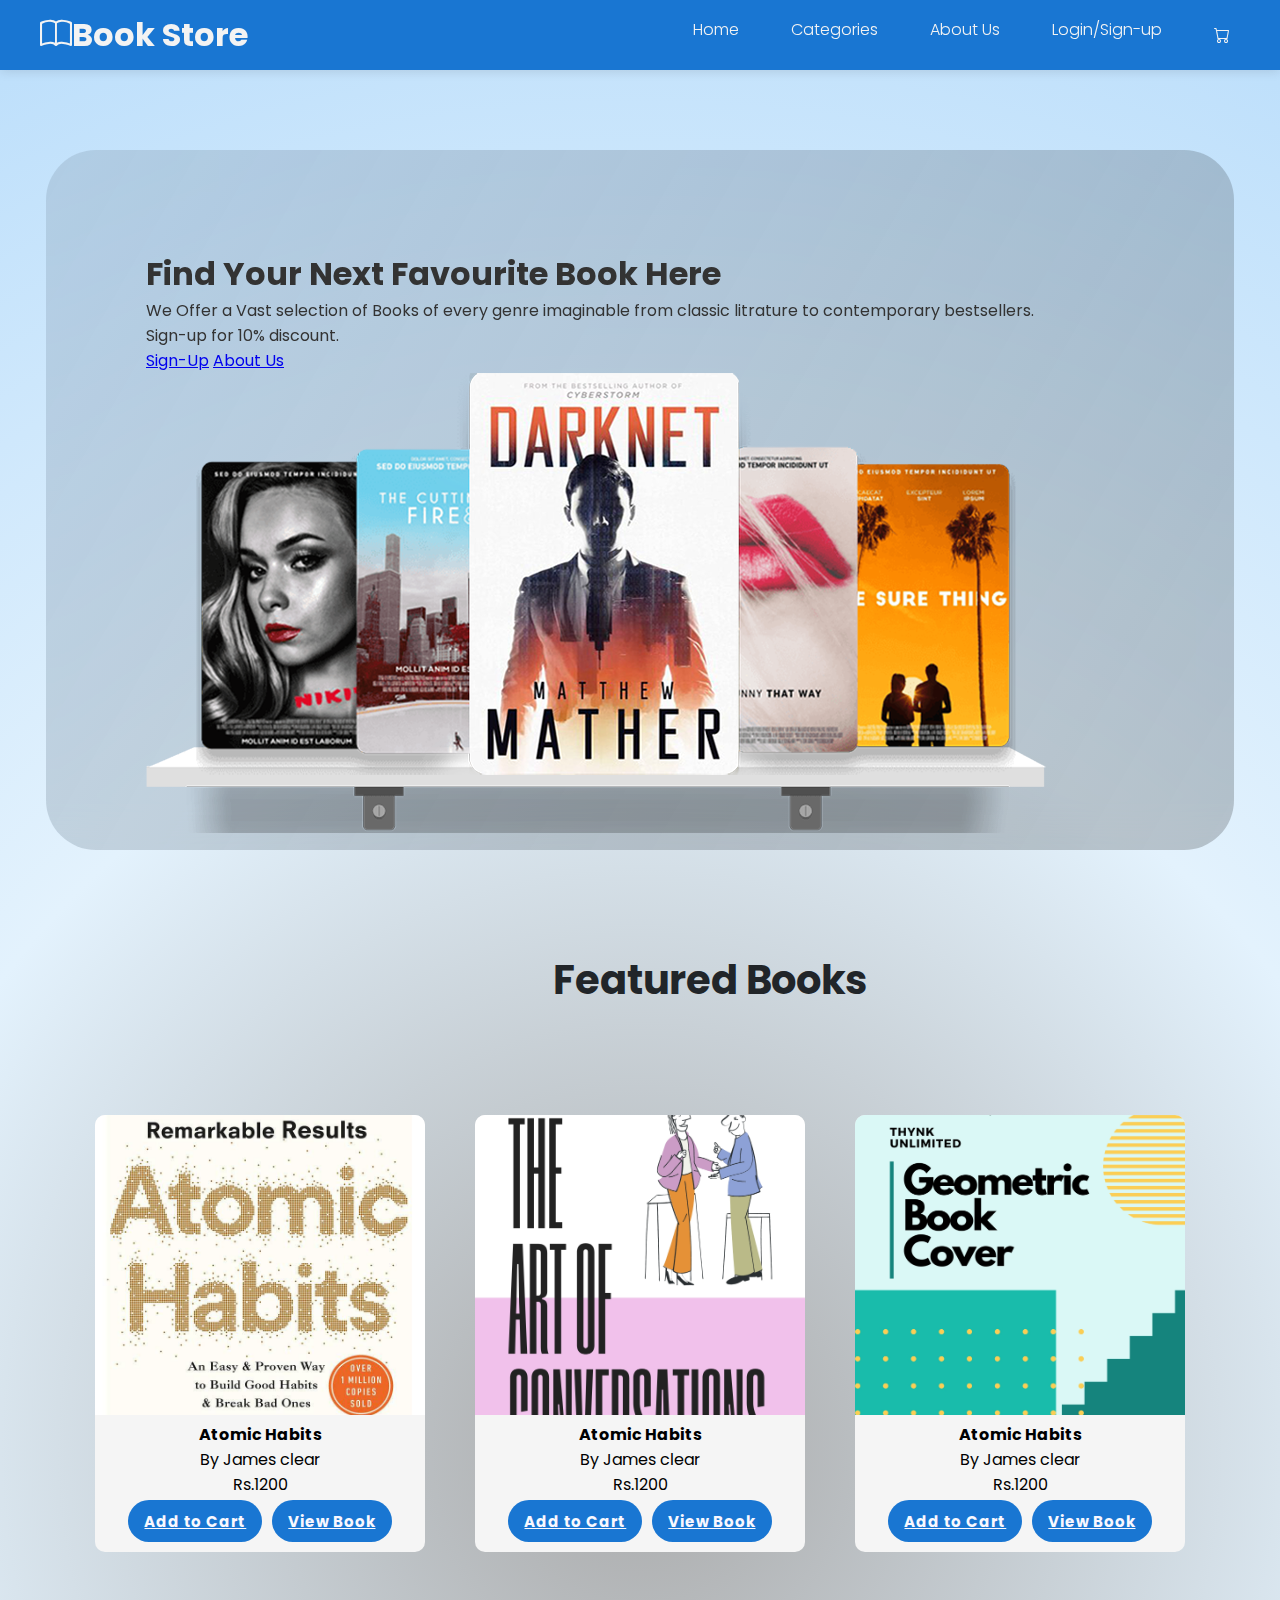
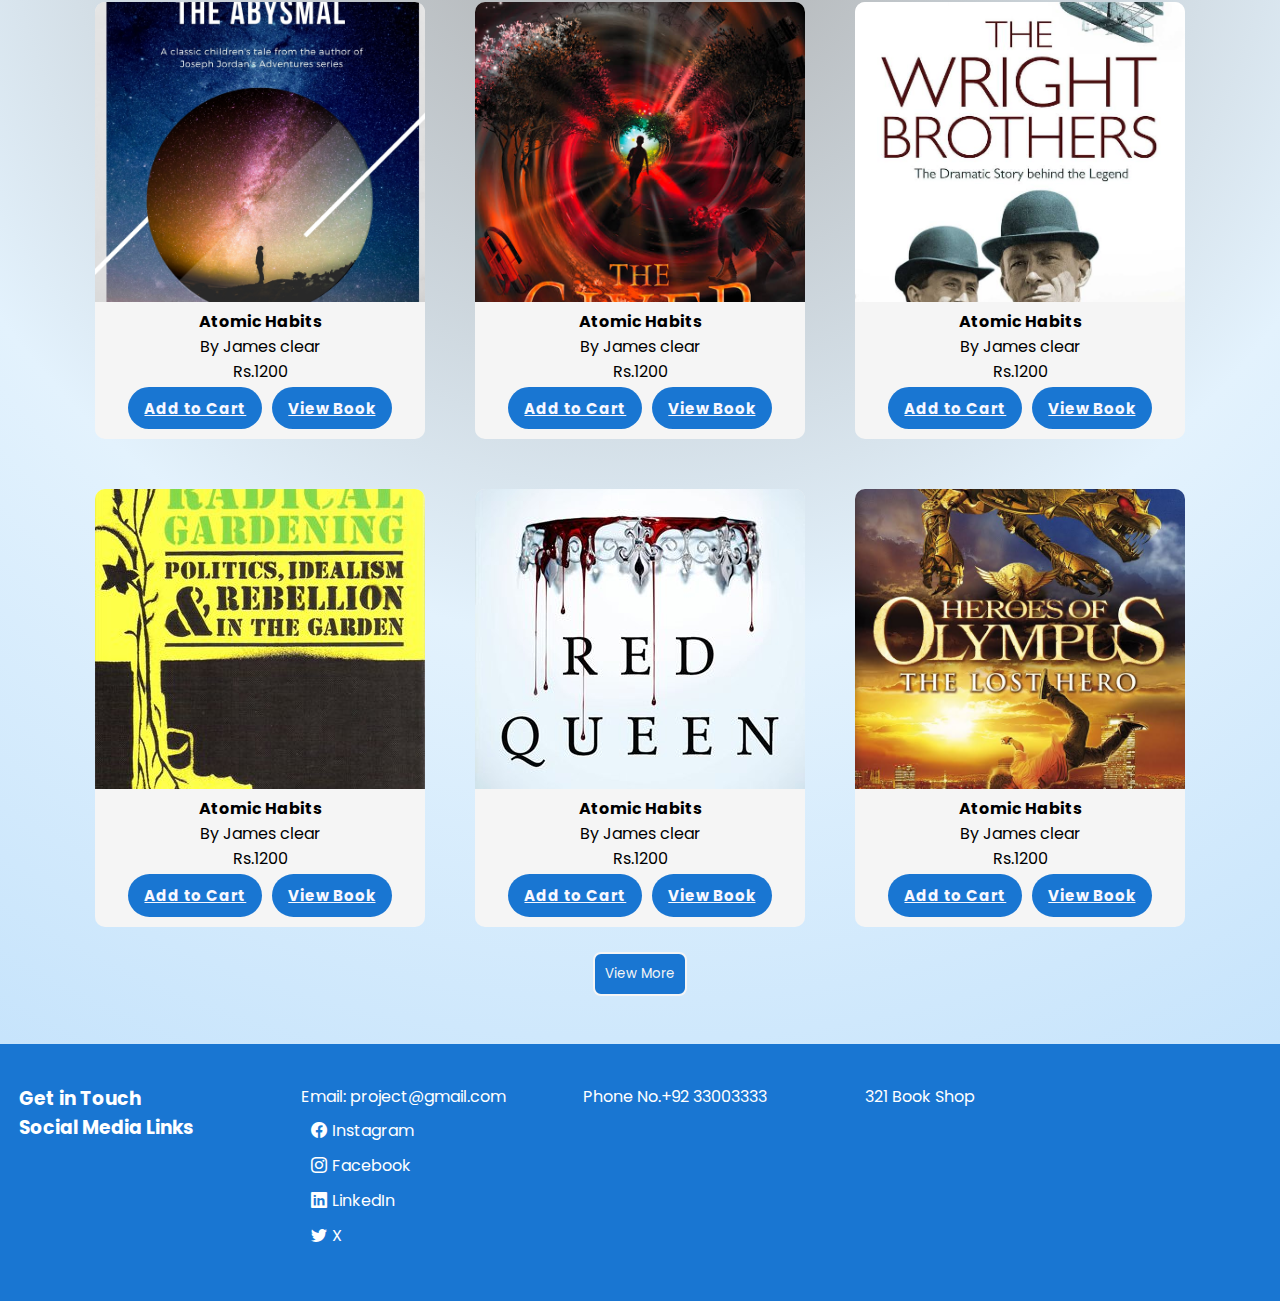
<file: IICT  Project/index.html>
<!DOCTYPE html>
<html lang="en">
<head>
    <meta charset="UTF-8">
    <link href="https://cdn.jsdelivr.net/npm/bootstrap@5.0.2/dist/css/bootstrap.min.css" rel="stylesheet" integrity="sha384-EVSTQN3/azprG1Anm3QDgpJLIm9Nao0Yz1ztcQTwFspd3yD65VohhpuuCOmLASjC" crossorigin="anonymous">
    <meta name="viewport" content="width=device-width, initial-scale=1.0">
    <link rel="stylesheet" href="./css/style.css">
    <link rel="stylesheet" href="https://cdn.jsdelivr.net/npm/bootstrap-icons@1.11.3/font/bootstrap-icons.min.css">
    <title>Home</title>
</head>
<body>
   
    <header>
        <div class="header-cotn">
            <a href="index.html">
                
                <h1> <i class="bi bi-book"></i>Book Store</h1>
            </a>
        
        <nav>
            <ul>
                <li><a href="index.html">Home</a></li>
                <li><a href="categories.html">Categories</a></li>
                <li><a href="about.html">About Us</a></li>
                <li><a href="login.html">Login/Sign-up</a></li>
                <a href="addtocart.html"><i class="bi bi-cart"></i></a>

            </ul>
        </nav>
    </div>
    </header>

    <section class="hero">
        <div class="container">
          <div class="row align-items-center">
            <div class="col-md-6">
              <h1 class="display-4 mb-4">Find Your Next Favourite Book Here</h1>
              <p class="lead mb-4">We Offer a Vast selection of Books of every genre imaginable from classic litrature to contemporary bestsellers.<br>Sign-up for 10% discount.</p>
              <a href="signup.html" class="btn btn-light btn-lg mr-3">Sign-Up</a>
              <a href="about.html" class="btn btn-light btn-lg mr-3">About Us</a>
            </div>
            <div class="col-md-6">
              <img src="css/table.png" alt="Book" class="img-fluid">
            </div>
          </div>
        </div>
      </section>
   
    <Section class="featured">
        <h3>Featured Books</h3>
        <div class="grid">
        
        <div class="book-card">
            <img src="./css/book1.jpg">
            <div class="book-info">
                <h4>Atomic Habits</h4>
                <p>
                    By James clear<br>
                    Rs.1200
                </p>
                <a href="./addtocart.html" class="btn  ">Add to Cart</a>
                <a href="./bookdetail.html" class="btn  ">View Book</a>
                
            </div>
        </div>
        <div class="book-card">
            <img src="./css/book2.jpg">
            <div class="book-info">
                <h4>Atomic Habits</h4>
                <p>
                    By James clear<br>
                    Rs.1200
                </p>
                <a href="./addtocart.html" class="btn  ">Add to Cart</a>
                <a href="./bookdetail.html" class="btn  ">View Book</a>
            </div>
        </div>
        <div class="book-card">
            <img src="./css/book3.jpg">
            <div class="book-info">
                <h4>Atomic Habits</h4>
                <p>
                    By James clear<br>
                    Rs.1200
                </p>
                <a href="./addtocart.html" class="btn  ">Add to Cart</a>
                <a href="./bookdetail.html" class="btn  ">View Book</a>
            </div>
        </div>
        <div class="book-card">
            <img src="./css/book4.jpg">
            <div class="book-info">
                <h4>Atomic Habits</h4>
                <p>By James clear<br>
                Rs.1200</p>
                <a href="./addtocart.html" class="btn  ">Add to Cart</a>
                <a href="./bookdetail.html" class="btn  ">View Book</a>
            </div>
        </div>
        <div class="book-card">
            <img src="./css/book5.jpg">
            <div class="book-info">
                <h4>Atomic Habits</h4>
                <p>By James clear<br>
                Rs.1200</p>
                <a href="./addtocart.html" class="btn  ">Add to Cart</a>
                <a href="./bookdetail.html" class="btn  ">View Book</a>
            </div>
        </div>
        <div class="book-card">
            <img src="./css/book6.jpg">
            <div class="book-info">
                <h4>Atomic Habits</h4>
                <p>By James clear<br>
                Rs.1200</p>
                <a href="./addtocart.html" class="btn  ">Add to Cart</a>
                <a href="./bookdetail.html" class="btn  ">View Book</a>
            </div>
        </div>
        <div class="book-card">
            <img src="./css/book7.jpg">
            <div class="book-info">
                <h4>Atomic Habits</h4>
                <p>By James clear<br>
                Rs.1200</p>
                <a href="./addtocart.html" class="btn  ">Add to Cart</a>
                <a href="./bookdetail.html" class="btn  ">View Book</a>
            </div>
        </div>
        <div class="book-card">
            <img src="./css/book8.jpg">
            <div class="book-info">
                <h4>Atomic Habits</h4>
                <p>By James clear<br>
                Rs.1200</p>
                <a href="./addtocart.html" class="btn  ">Add to Cart</a>
                <a href="./bookdetail.html" class="btn  ">View Book</a>
            </div>
        </div>
        <div class="book-card">
            <img src="./css/book11.jpg">
            <div class="book-info">
                <h4>Atomic Habits</h4>
                <p>By James clear<br>
                Rs.1200</p>
                <a href="./addtocart.html" class="btn  ">Add to Cart</a>
                <a href="./bookdetail.html" class="btn  ">View Book</a>
            </div>
        </div>
       
    </div>
   <a href="./categories.html" style="text-decoration: none;"> <button class="btn" id="viewbtn">View More</button> </a>
    </Section>




    <footer>
        <div class="footer">
            <div class="details">
                <h3>Get in Touch</h3>
                <p>Email: project@gmail.com</p>
                <p>Phone No.+92 33003333</p>
                <p>321 Book Shop</p>
            </div>
            <div class="details">
                <h3>
                    Social Media Links
                </h3>
                <div class="social">
                     <p><i class="bi bi-facebook"></i><a href="#">Instagram</a></p>
                <p><i class="bi bi-instagram"></i><a href="#">Facebook</a></p>
                <p><i class="bi bi-linkedin"></i><a href="#">LinkedIn</a></p>
                <p><i class="bi bi-twitter"></i>X</p>
            </div>
            
       
    </footer>




    <script src="https://cdn.jsdelivr.net/npm/@popperjs/core@2.9.2/dist/umd/popper.min.js" integrity="sha384-IQsoLXl5PILFhosVNubq5LC7Qb9DXgDA9i+tQ8Zj3iwWAwPtgFTxbJ8NT4GN1R8p" crossorigin="anonymous"></script>
<script src="https://cdn.jsdelivr.net/npm/bootstrap@5.0.2/dist/js/bootstrap.min.js" integrity="sha384-cVKIPhGWiC2Al4u+LWgxfKTRIcfu0JTxR+EQDz/bgldoEyl4H0zUF0QKbrJ0EcQF" crossorigin="anonymous"></script>
</body>
</html>
</file>
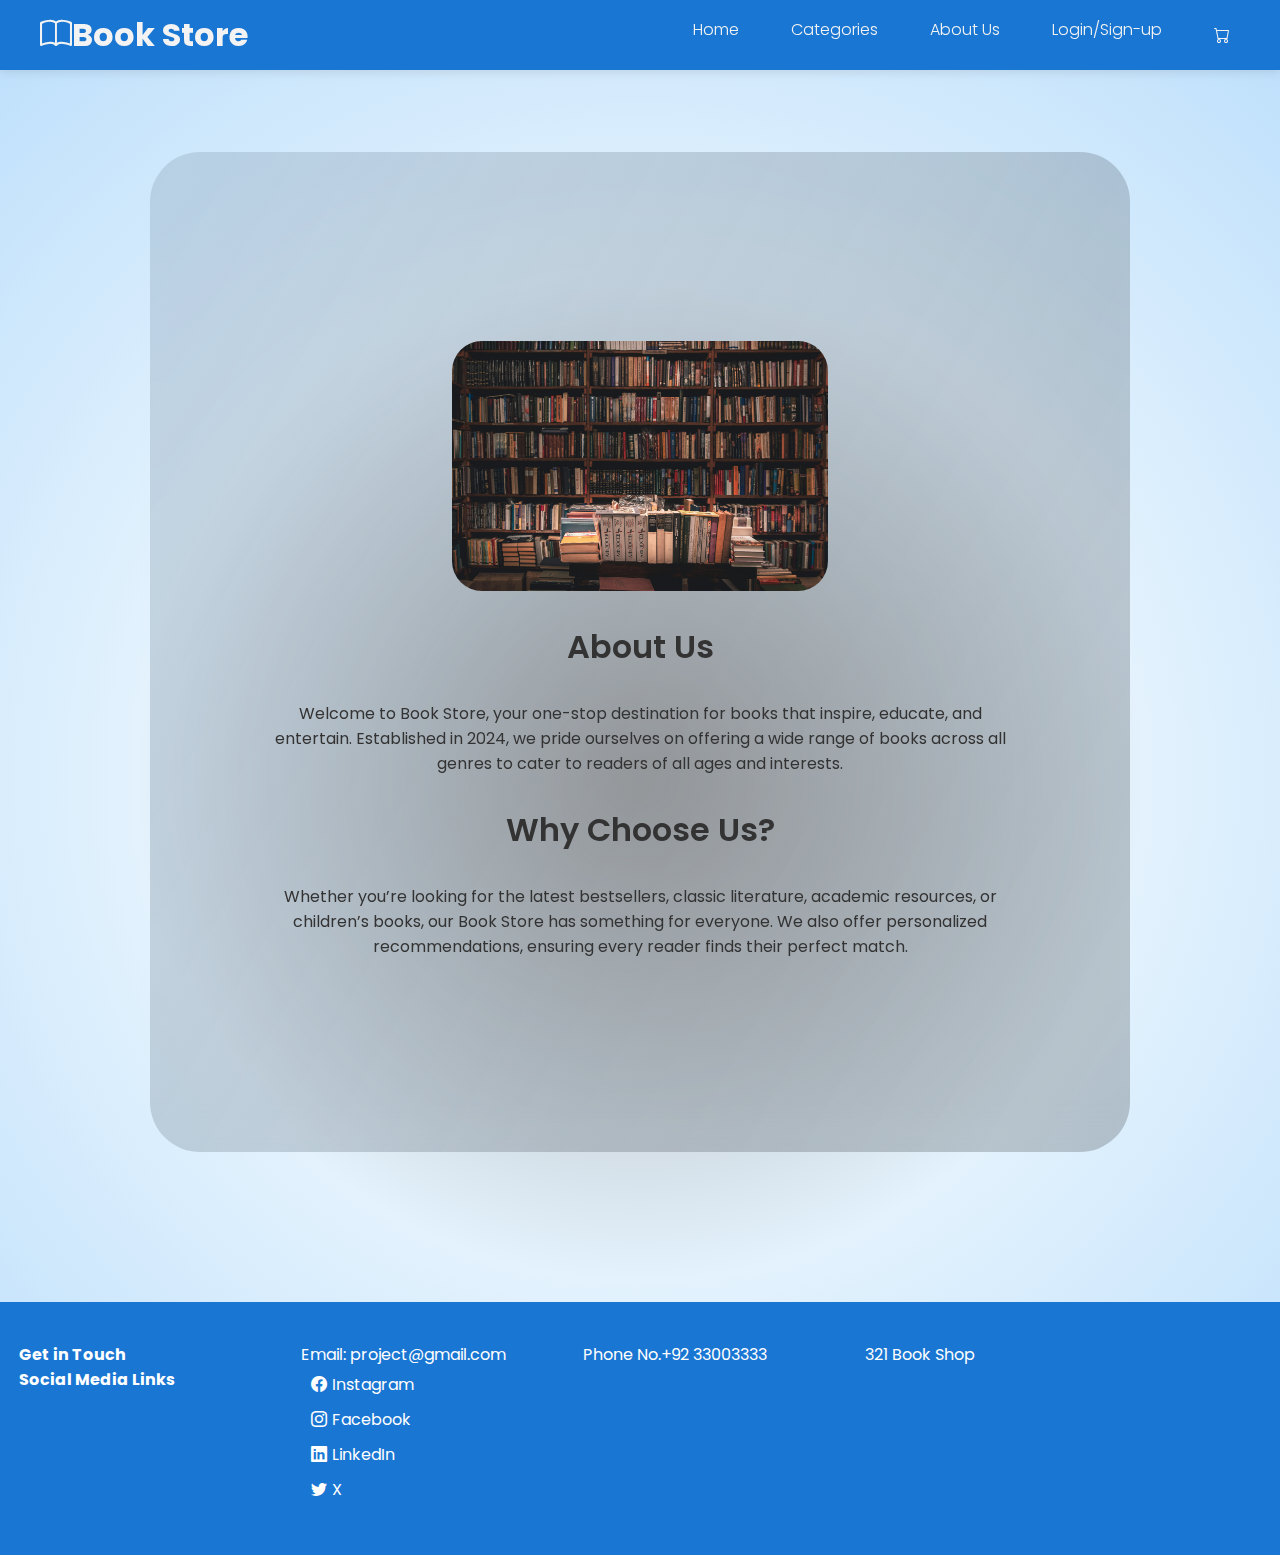
<file: IICT  Project/about.html>
<!DOCTYPE html>
<html lang="en">
<head>
    <meta charset="UTF-8">
    <link href="https://cdn.jsdelivr.net/npm/bootstrap@5.0.2/dist/css/bootstrap.min.css" rel="stylesheet" integrity="sha384-EVSTQN3/azprG1Anm3QDgpJLIm9Nao0Yz1ztcQTwFspd3yD65VohhpuuCOmLASjC" crossorigin="anonymous">
    <meta name="viewport" content="width=device-width, initial-scale=1.0">
    <link rel="stylesheet" href="./css/style.css">
    <link rel="stylesheet" href="https://cdn.jsdelivr.net/npm/bootstrap-icons@1.11.3/font/bootstrap-icons.min.css">
    <title>About Us</title>
</head>
<body>
    <header>
        <div class="header-cotn">
            <a href="index.html">
                
                <h1> <i class="bi bi-book"></i>Book Store</h1>
            </a>
        
        <nav>
            <ul>
                <li><a href="index.html">Home</a></li>
                <li><a href="categories.html">Categories</a></li>
                <li><a href="about.html">About Us</a></li>
                <li><a href="login.html">Login/Sign-up</a></li>
                <a href="addtocart.html"><i class="bi bi-cart"></i></a>
            </ul>
        </nav>
    </div>
    </header>
    <hr>
    <section class="aboutus">
   <div class="aboutus-box">
    
    <div>
        <div class="aboutus-img">
            <img src="./css/bg.jpg" alt="Pic">
        </div>
    <h1>About Us</h1>
    <p>Welcome to Book Store, your one-stop destination for books that inspire, educate, and entertain. Established in 2024, we pride ourselves on offering a wide range of books across all genres to cater to readers of all ages and interests.</p>

    <h1>Why Choose Us?</h1>
    <p>Whether you’re looking for the latest bestsellers, classic literature, academic resources, or children’s books, our Book Store has something for everyone. We also offer personalized recommendations, ensuring every reader finds their perfect match.</p>
</div>
   </div>
</section>


    <footer>
        <div class="footer">
            <div class="details">
                <h4>Get in Touch</h4>
                <p>Email: project@gmail.com</p>
                <p>Phone No.+92 33003333</p>
                <p>321 Book Shop</p>
            </div>
            <div class="details">
                <h4>
                    Social Media Links
                </h4>
                <div class="social">
                    <p><i class="bi bi-facebook"></i><a href="#">Instagram</a></p>
                <p><i class="bi bi-instagram"></i><a href="#">Facebook</a></p>
                <p><i class="bi bi-linkedin"></i><a href="#">LinkedIn</a></p>
                <p><i class="bi bi-twitter"></i>X</p>
            </div>
            </div>
        </div>
    </footer>




    <script src="https://cdn.jsdelivr.net/npm/@popperjs/core@2.9.2/dist/umd/popper.min.js" integrity="sha384-IQsoLXl5PILFhosVNubq5LC7Qb9DXgDA9i+tQ8Zj3iwWAwPtgFTxbJ8NT4GN1R8p" crossorigin="anonymous"></script>
<script src="https://cdn.jsdelivr.net/npm/bootstrap@5.0.2/dist/js/bootstrap.min.js" integrity="sha384-cVKIPhGWiC2Al4u+LWgxfKTRIcfu0JTxR+EQDz/bgldoEyl4H0zUF0QKbrJ0EcQF" crossorigin="anonymous"></script>
</body>
</html>
</file>
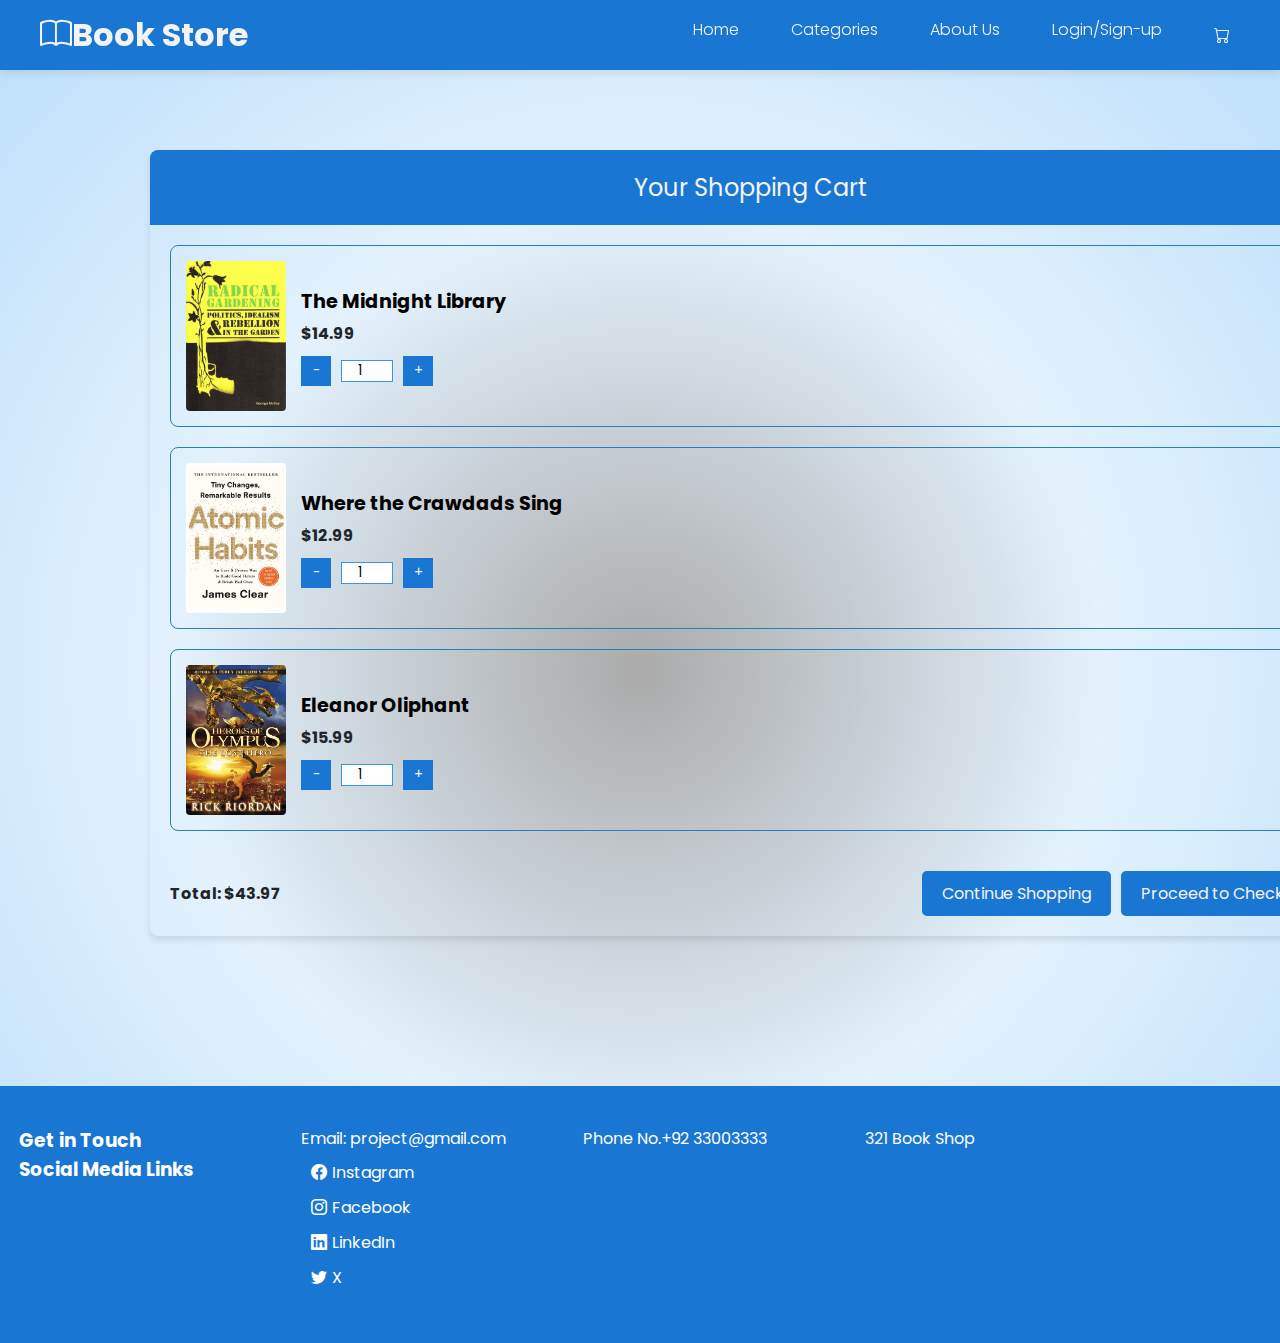
<file: IICT  Project/addtocart.html>
<!DOCTYPE html>
<html lang="en">
<head>
    <meta charset="UTF-8">
    <link href="https://cdn.jsdelivr.net/npm/bootstrap@5.0.2/dist/css/bootstrap.min.css" rel="stylesheet" integrity="sha384-EVSTQN3/azprG1Anm3QDgpJLIm9Nao0Yz1ztcQTwFspd3yD65VohhpuuCOmLASjC" crossorigin="anonymous">
    <meta name="viewport" content="width=device-width, initial-scale=1.0">
    <link rel="stylesheet" href="./css/style.css">
    <link rel="stylesheet" href="https://cdn.jsdelivr.net/npm/bootstrap-icons@1.11.3/font/bootstrap-icons.min.css">
    <title>Cart</title>
</head>
<body>
   
    <header>
        <div class="header-cotn">
            <a href="index.html">
                
                <h1> <i class="bi bi-book"></i>Book Store</h1>
            </a>
        
        <nav>
            <ul>
                <li><a href="index.html">Home</a></li>
                <li><a href="categories.html">Categories</a></li>
                <li><a href="about.html">About Us</a></li>
                <li><a href="login.html">Login/Sign-up</a></li>
                <a href="addtocart.html"><i class="bi bi-cart"></i></a>

            </ul>
        </nav>
    </div>
    </header>

    
<div class="box">
    <div class="cart-box">
        <div class="cart-header">
            Your Shopping Cart
        </div>

        <div class="cardproductss">
     
            <div class="cardproducts">
                <img src="./css/book7.jpg" alt="Book Cover" class="cp-image">
                <div class="cardproducts-details">
                    <h3 class="cp-title">The Midnight Library</h3>
                    <p class="cp-price">$14.99</p>
                    <div class="cp-quantity">
                        <button class="quantity-btn">-</button>
                        <input type="number" value="1" min="1" class="quantity-input">
                        <button class="quantity-btn">+</button>
                    </div>
                </div>
                <button class="remove-btn">✕</button>
            </div>


            <div class="cardproducts">
                <img src="./css/book1.jpg" alt="Book Cover" class="cp-image">
                <div class="cp-details">
                    <h3 class="cp-title">Where the Crawdads Sing</h3>
                    <p class="cp-price">$12.99</p>
                    <div class="cp-quantity">
                        <button class="quantity-btn">-</button>
                        <input type="number" value="1" min="1" class="quantity-input">
                        <button class="quantity-btn">+</button>
                    </div>
                </div>
                <button class="remove-btn">✕</button>
            </div>

    
            <div class="cardproducts">
                <img src="./css/book11.jpg" alt="Book Cover" class="cp-image">
                <div class="cp-details">
                            <h3 class="cp-title">Eleanor Oliphant</h3>
                            <p class="cp-price">$15.99</p>
                    <div class="cp-quantity">
                             <button class="quantity-btn">-</button>
                            <input type="number" value="1" min="1" class="quantity-input">
                            <button class="quantity-btn">+</button>
                    </div>
                </div>
                <button class="remove-btn">✕</button>
            </div>
        </div>

        <div class="cart-summary">
            <div class="cart-total">
                Total: $43.97
            </div>
            <div class="cart-actions">
               <a href="./index.html"> <button class="btn ">Continue Shopping</button></a>
            <a href="./payment.html"> <button class="btn ">Proceed to Checkout</button></a>
            </div>
        </div>
    </div>
</div>


<footer>
    <div class="footer">
        <div class="details">
            <h3>Get in Touch</h3>
            <p>Email: project@gmail.com</p>
            <p>Phone No.+92 33003333</p>
            <p>321 Book Shop</p>
        </div>
        <div class="details">
            <h3>
                Social Media Links
            </h3>
            <div class="social">
                 <p><i class="bi bi-facebook"></i><a href="#">Instagram</a></p>
            <p><i class="bi bi-instagram"></i><a href="#">Facebook</a></p>
            <p><i class="bi bi-linkedin"></i><a href="#">LinkedIn</a></p>
            <p><i class="bi bi-twitter"></i>X</p>
        </div>
        
   
</footer>




    <script src="https://cdn.jsdelivr.net/npm/@popperjs/core@2.9.2/dist/umd/popper.min.js" integrity="sha384-IQsoLXl5PILFhosVNubq5LC7Qb9DXgDA9i+tQ8Zj3iwWAwPtgFTxbJ8NT4GN1R8p" crossorigin="anonymous"></script>
<script src="https://cdn.jsdelivr.net/npm/bootstrap@5.0.2/dist/js/bootstrap.min.js" integrity="sha384-cVKIPhGWiC2Al4u+LWgxfKTRIcfu0JTxR+EQDz/bgldoEyl4H0zUF0QKbrJ0EcQF" crossorigin="anonymous"></script>
</body>
</html>
</file>
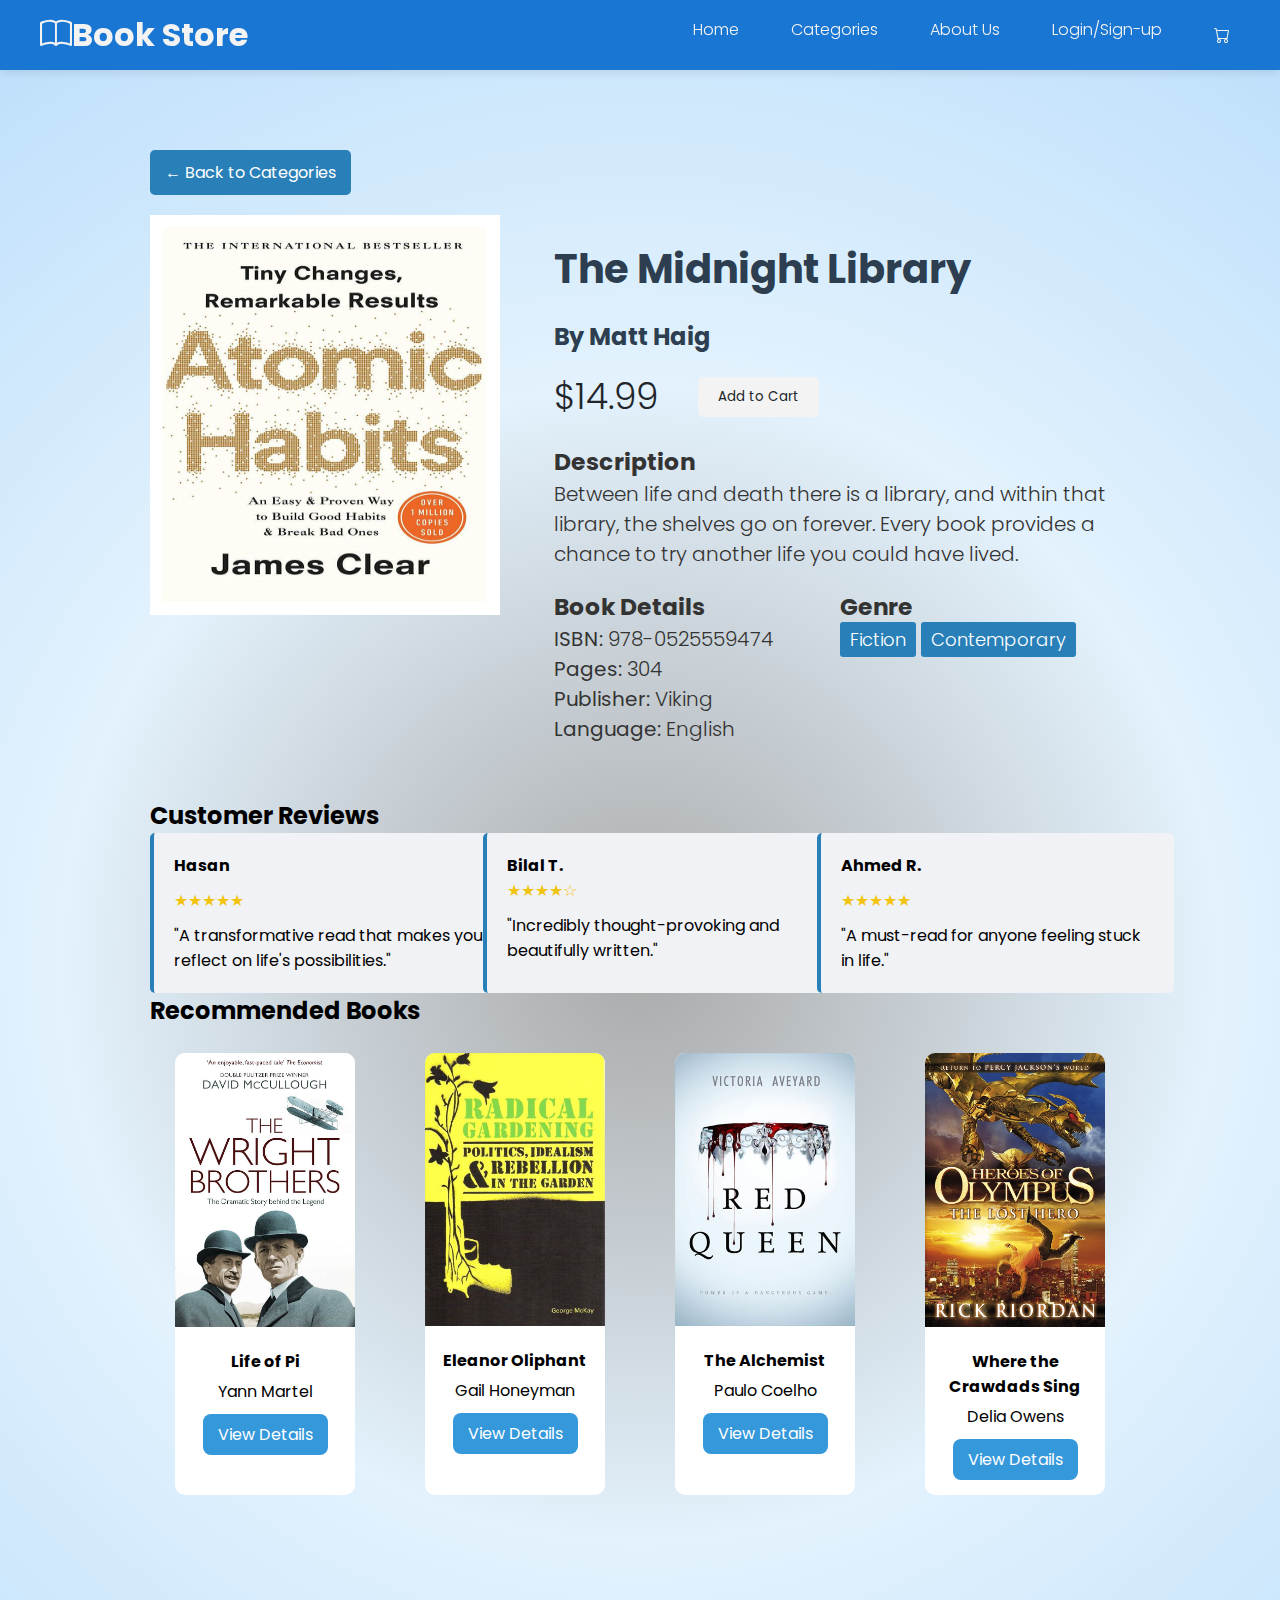
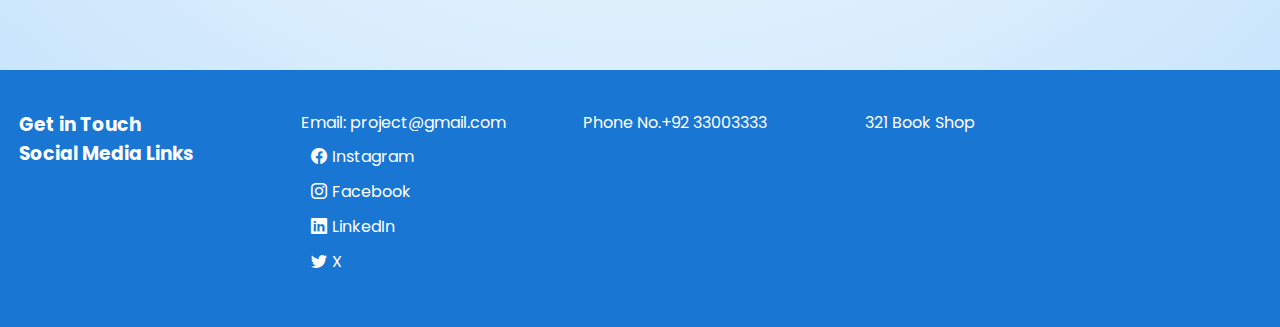
<file: IICT  Project/bookdetail.html>
<!DOCTYPE html>
<html lang="en">
<head>
    <meta charset="UTF-8">
    <link href="https://cdn.jsdelivr.net/npm/bootstrap@5.0.2/dist/css/bootstrap.min.css" rel="stylesheet" integrity="sha384-EVSTQN3/azprG1Anm3QDgpJLIm9Nao0Yz1ztcQTwFspd3yD65VohhpuuCOmLASjC" crossorigin="anonymous">
    <meta name="viewport" content="width=device-width, initial-scale=1.0">
    <link rel="stylesheet" href="./css/style.css">
    <link rel="stylesheet" href="https://cdn.jsdelivr.net/npm/bootstrap-icons@1.11.3/font/bootstrap-icons.min.css">
    <title>Book Page</title>
  
</head>
<body>
   
    <header>
        <div class="header-cotn">
            <a href="index.html">
                
                <h1> <i class="bi bi-book"></i>Book Store</h1>
            </a>
        
        <nav>
            <ul>
                <li><a href="index.html">Home</a></li>
                <li><a href="categories.html">Categories</a></li>
                <li><a href="about.html">About Us</a></li>
                <li><a href="login.html">Login/Sign-up</a></li>
                <a href="addtocart.html"><i class="bi bi-cart"></i></a>

            </ul>
        </nav>
    </div>
    </header>

    <div class="bookdetail-Contain">

        <a href="categories.html" id="backbutton">← Back to Categories</a>

  
        <div class="SectionDetail">
         
            <img src="./css/book1.jpg" alt="The Midnight Library" class="bookCover">

          
            <div class="inform">
                <h1 class="book-title">The Midnight Library</h1>
                <h2 class="authors">By Matt Haig</h2>

      
                <div class="cart-sec">
                    <span class="prices">$14.99</span>
                    <a href="addtocart.html">
                    <button class="add">Add to Cart</button>
                </a>
                </div>

      
                <div class="decrip">
                    <h3>Description</h3>
                    <p>Between life and death there is a library, and within that library, the shelves go on forever. Every book provides a chance to try another life you could have lived.</p>
                </div>

       
                <div class="grid-det">
                    <div>
                        <h3>Book Details</h3>
                        <ul class="detail-list">
                            <li><strong>ISBN:</strong> 978-0525559474</li>
                            <li><strong>Pages:</strong> 304</li>
                            <li><strong>Publisher:</strong> Viking</li>
                            <li><strong>Language:</strong> English</li>
                        </ul>
                    </div>
                    <div>
                        <h3>Genre</h3>
                        <div class="tags">
                            <span class="genre-tag">Fiction</span>
                            <span class="genre-tag">Contemporary</span>
                        </div>
                    </div>
                </div>
            </div>
        </div>

        <div class="rev-section">
            <h2>Customer Reviews</h2>
            <div class="rev-grid">
     
                <div class="rev-card">
                    <div class="rever-profile">
                    
                        <h4>Hasan </h4>
                    </div>
                    <div class="rev-rating">★★★★★</div>
                    <p>"A transformative read that makes you reflect on life's possibilities."</p>
                </div>

      
                <div class="rev-card">
                    <div class="reviewer-profile">
                        
                        <h4>Bilal T.</h4>
                    </div>
                    <div class="rev-rating">★★★★☆</div>
                    <p>"Incredibly thought-provoking and beautifully written."</p>
                </div>

                <div class="rev-card">
                    <div class="rever-profile">
                        <h4>Ahmed R.</h4>
                    </div>
                    <div class="rev-rating">★★★★★</div>
                    <p>"A must-read for anyone feeling stuck in life."</p>
                </div>
            </div>
        </div>
        <div class="reco-books">
            <h2>Recommended Books</h2>
            <div class="reco-grid">
                      <div class="reco-book">
                    <img src="./css/book6.jpg" alt="Life of Pi">
                    <div class="recommended-SectionDetail">
                        <div class="reco-title">Life of Pi</div>
                        <div>Yann Martel</div>
                        <a href="#" class="view-details-btn">View Details</a>
                    </div>
                </div>

    
                <div class="reco-book">
                    <img src="./css/book7.jpg" alt="Eleanor Oliphant">
                    <div class="recommended-SectionDetail">
                        <div class="reco-title">Eleanor Oliphant</div>
                        <div>Gail Honeyman</div>
                        <a href="#" class="view-details-btn">View Details</a>
                    </div>
                </div>

 
                <div class="reco-book">
                    <img src="./css/book8.jpg" alt="The Alchemist">
                    <div class="recommended-SectionDetail">
                        <div class="reco-title">The Alchemist</div>
                        <div>Paulo Coelho</div>
                        <a href="#" class="view-details-btn">View Details</a>
                    </div>
                </div>

                <div class="reco-book">
                    <img src="./css/book11.jpg" alt="Where the Crawdads Sing">
                    <div class="recommended-SectionDetail">
                        <div class="reco-title">Where the Crawdads Sing</div>
                        <div>Delia Owens</div>
                        <a href="#" class="view-details-btn">View Details</a>
                    </div>
                </div>
            </div>
        </div>
    </div>

    <footer>
        <div class="footer">
            <div class="details">
                <h3>Get in Touch</h3>
                <p>Email: project@gmail.com</p>
                <p>Phone No.+92 33003333</p>
                <p>321 Book Shop</p>
            </div>
            <div class="details">
                <h3>
                    Social Media Links
                </h3>
                <div class="social">
                     <p><i class="bi bi-facebook"></i><a href="#">Instagram</a></p>
                <p><i class="bi bi-instagram"></i><a href="#">Facebook</a></p>
                <p><i class="bi bi-linkedin"></i><a href="#">LinkedIn</a></p>
                <p><i class="bi bi-twitter"></i>X</p>
            </div>
            
       
    </footer>




    <script src="https://cdn.jsdelivr.net/npm/@popperjs/core@2.9.2/dist/umd/popper.min.js" integrity="sha384-IQsoLXl5PILFhosVNubq5LC7Qb9DXgDA9i+tQ8Zj3iwWAwPtgFTxbJ8NT4GN1R8p" crossorigin="anonymous"></script>
<script src="https://cdn.jsdelivr.net/npm/bootstrap@5.0.2/dist/js/bootstrap.min.js" integrity="sha384-cVKIPhGWiC2Al4u+LWgxfKTRIcfu0JTxR+EQDz/bgldoEyl4H0zUF0QKbrJ0EcQF" crossorigin="anonymous"></script>
</body>
</html>
</file>
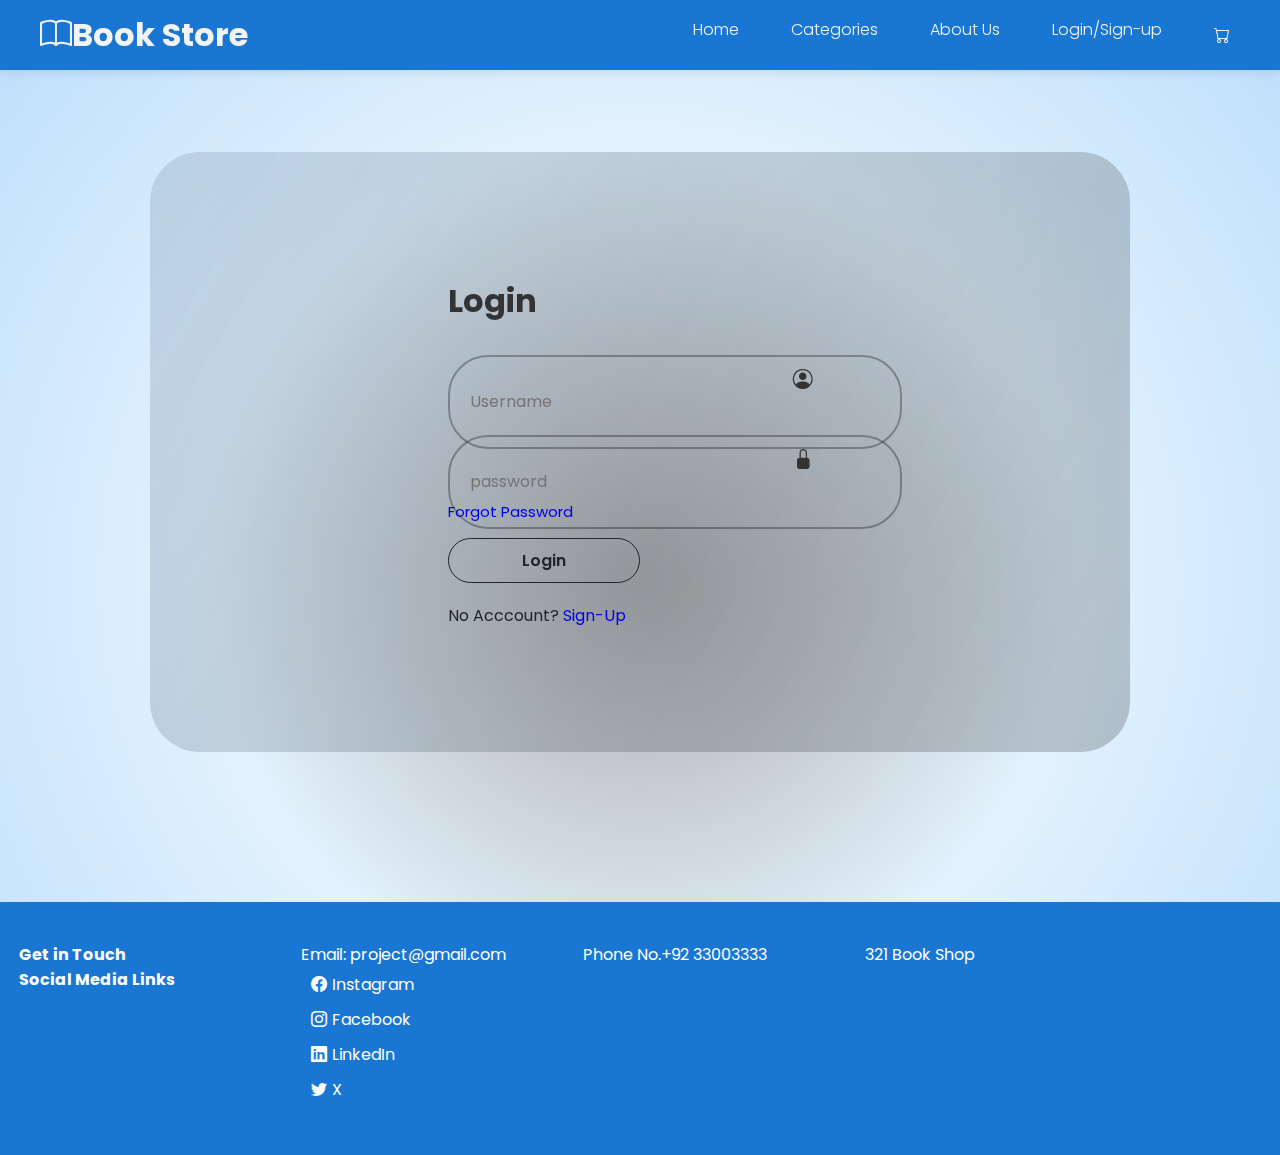
<file: IICT  Project/login.html>
<!DOCTYPE html>
<html lang="en">
<head>
    <meta charset="UTF-8">
    <link href="https://cdn.jsdelivr.net/npm/bootstrap@5.0.2/dist/css/bootstrap.min.css" rel="stylesheet" integrity="sha384-EVSTQN3/azprG1Anm3QDgpJLIm9Nao0Yz1ztcQTwFspd3yD65VohhpuuCOmLASjC" crossorigin="anonymous">
    <meta name="viewport" content="width=device-width, initial-scale=1.0">
    <link rel="stylesheet" href="./css/style.css">
    <link rel="stylesheet" href="https://cdn.jsdelivr.net/npm/bootstrap-icons@1.11.3/font/bootstrap-icons.min.css">
    <title>Login</title>
</head>
<body>
    <header>
        <div class="header-cotn">
            <a href="index.html">
                
                <h1> <i class="bi bi-book"></i>Book Store</h1>
            </a>
        
        <nav>
            <ul>
                <li><a href="index.html">Home</a></li>
                <li><a href="categories.html">Categories</a></li>
                <li><a href="about.html">About Us</a></li>
                <li><a href="login.html">Login/Sign-up</a></li>
                <a href="addtocart.html"><i class="bi bi-cart"></i></a>
            </ul>
        </nav>
    </div>
    </header>
    <hr>
    <section class="Login-page">
   <div class="wrapper">
    <form action="index.html">
        <h1>Login</h1>
        <div class="input-box">
            <input type="text" placeholder="Username" required>
            <i class="bi bi-person-circle"></i>
        </div>
        <div class="input-box">
            <input type="password" placeholder="password" required>
            <i class="bi bi-lock-fill"></i>
        </div>
        <div class="forgotpass">
            <a href="#">Forgot Password</a>
        </div>
        <button class="btn btn-light" type="submit">Login</button>
        <div class="noaccount">
            <p>No Acccount?
            <a href="signup.html">Sign-Up</a></p>
        </div>
    </form>
   </div>
</section>


    <footer>
        <div class="footer">
            <div class="details">
                <h4>Get in Touch</h4>
                <p>Email: project@gmail.com</p>
                <p>Phone No.+92 33003333</p>
                <p>321 Book Shop</p>
            </div>
            <div class="details">
                <h4>
                    Social Media Links
                </h4>
                <div class="social">
                <p><i class="bi bi-facebook"></i><a href="#">Instagram</a></p>
                <p><i class="bi bi-instagram"></i><a href="#">Facebook</a></p>
                <p><i class="bi bi-linkedin"></i><a href="#">LinkedIn</a></p>
                <p><i class="bi bi-twitter"></i>X</p>
            </div>
            </div>
        </div>
    </footer>




    <script src="https://cdn.jsdelivr.net/npm/@popperjs/core@2.9.2/dist/umd/popper.min.js" integrity="sha384-IQsoLXl5PILFhosVNubq5LC7Qb9DXgDA9i+tQ8Zj3iwWAwPtgFTxbJ8NT4GN1R8p" crossorigin="anonymous"></script>
<script src="https://cdn.jsdelivr.net/npm/bootstrap@5.0.2/dist/js/bootstrap.min.js" integrity="sha384-cVKIPhGWiC2Al4u+LWgxfKTRIcfu0JTxR+EQDz/bgldoEyl4H0zUF0QKbrJ0EcQF" crossorigin="anonymous"></script>
</body>
</html>
</file>
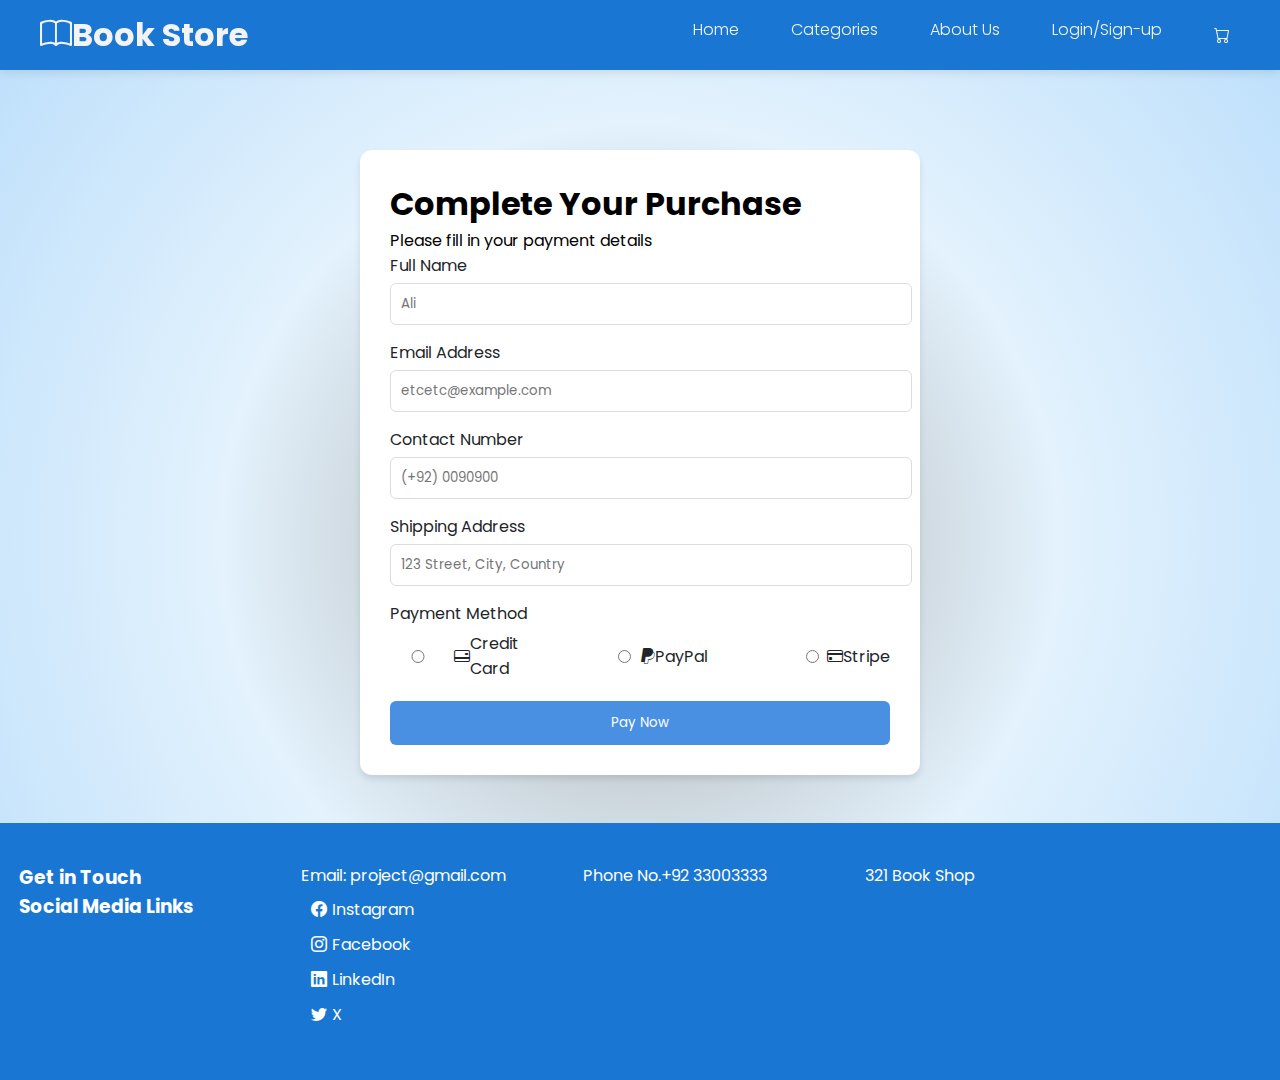
<file: IICT  Project/payment.html>
<!DOCTYPE html>
<html lang="en">

<head>
    <meta charset="UTF-8">
    <link href="https://cdn.jsdelivr.net/npm/bootstrap@5.0.2/dist/css/bootstrap.min.css" rel="stylesheet"
        integrity="sha384-EVSTQN3/azprG1Anm3QDgpJLIm9Nao0Yz1ztcQTwFspd3yD65VohhpuuCOmLASjC" crossorigin="anonymous">
    <meta name="viewport" content="width=device-width, initial-scale=1.0">
    <link rel="stylesheet" href="./css/style.css">
    <link rel="stylesheet" href="https://cdn.jsdelivr.net/npm/bootstrap-icons@1.11.3/font/bootstrap-icons.min.css">
    <title>Payment</title>
</head>

<body>

    <header>
        <div class="header-cotn">
            <a href="index.html">
                
                <h1> <i class="bi bi-book"></i>Book Store</h1>
            </a>

            <nav>
                <ul>
                    <li><a href="index.html">Home</a></li>
                    <li><a href="categories.html">Categories</a></li>
                    <li><a href="about.html">About Us</a></li>
                    <li><a href="login.html">Login/Sign-up</a></li>
                    <a href="addtocart.html"><i class="bi bi-cart"></i></a>

                </ul>
            </nav>
        </div>
    </header>

    <section class="paymentpage">

        <div class="payment-contain">
            <div class="payment-Banr">
                <h1>Complete Your Purchase</h1>
                <p>Please fill in your payment details</p>
            </div>
            <form  action="index.html">
                <div class="form-group">
                    <label for="fullName">Full Name</label>
                    <input type="text" name="fullName" required placeholder="Ali">
                </div>

                <div class="form-group">
                    <label for="email">Email Address</label>
                    <input type="email" name="email" required placeholder="etcetc@example.com">
                </div>

                <div class="form-group">
                    <label for="phone">Contact Number</label>
                    <input type="tel" name="phone" required placeholder="(+92) 0090900">
                </div>

                <div class="form-group">
                    <label for="address">Shipping Address</label>
                    <input type="text" name="address" required placeholder="123 Street, City, Country">
                </div>

                <div class="form-group">
                    <label>Payment Method</label>
                    <div class="pay-methord">
                        <label>
                            <input type="radio" name="paymentMethod" value="credit" required>
                            <i class="bi bi-credit-card-2-back"></i>
                            Credit Card
                        </label>
                        <label>
                            <input type="radio" name="paymentMethod" value="paypal">
                            <i class="bi bi-paypal"></i>
                            PayPal
                        </label>
                        <label>
                            <input type="radio" name="paymentMethod" value="stripe">
                            <i class="bi bi-credit-card"></i>
                            Stripe
                        </label>
                    </div>
                </div>
                <button type="submit" class="order-btn">Pay Now</button>
            </form>
           
        </div>


    </section>





    <footer>
        <div class="footer">
            <div class="details">
                <h3>Get in Touch</h3>
                <p>Email: project@gmail.com</p>
                <p>Phone No.+92 33003333</p>
                <p>321 Book Shop</p>
            </div>
            <div class="details">
                <h3>
                    Social Media Links
                </h3>
                <div class="social">
                     <p><i class="bi bi-facebook"></i><a href="#">Instagram</a></p>
                <p><i class="bi bi-instagram"></i><a href="#">Facebook</a></p>
                <p><i class="bi bi-linkedin"></i><a href="#">LinkedIn</a></p>
                <p><i class="bi bi-twitter"></i>X</p>
            </div>
            
       
    </footer>




    <script src="https://cdn.jsdelivr.net/npm/@popperjs/core@2.9.2/dist/umd/popper.min.js"
        integrity="sha384-IQsoLXl5PILFhosVNubq5LC7Qb9DXgDA9i+tQ8Zj3iwWAwPtgFTxbJ8NT4GN1R8p"
        crossorigin="anonymous"></script>
    <script src="https://cdn.jsdelivr.net/npm/bootstrap@5.0.2/dist/js/bootstrap.min.js"
        integrity="sha384-cVKIPhGWiC2Al4u+LWgxfKTRIcfu0JTxR+EQDz/bgldoEyl4H0zUF0QKbrJ0EcQF"
        crossorigin="anonymous"></script>
</body>

</html>
</file>
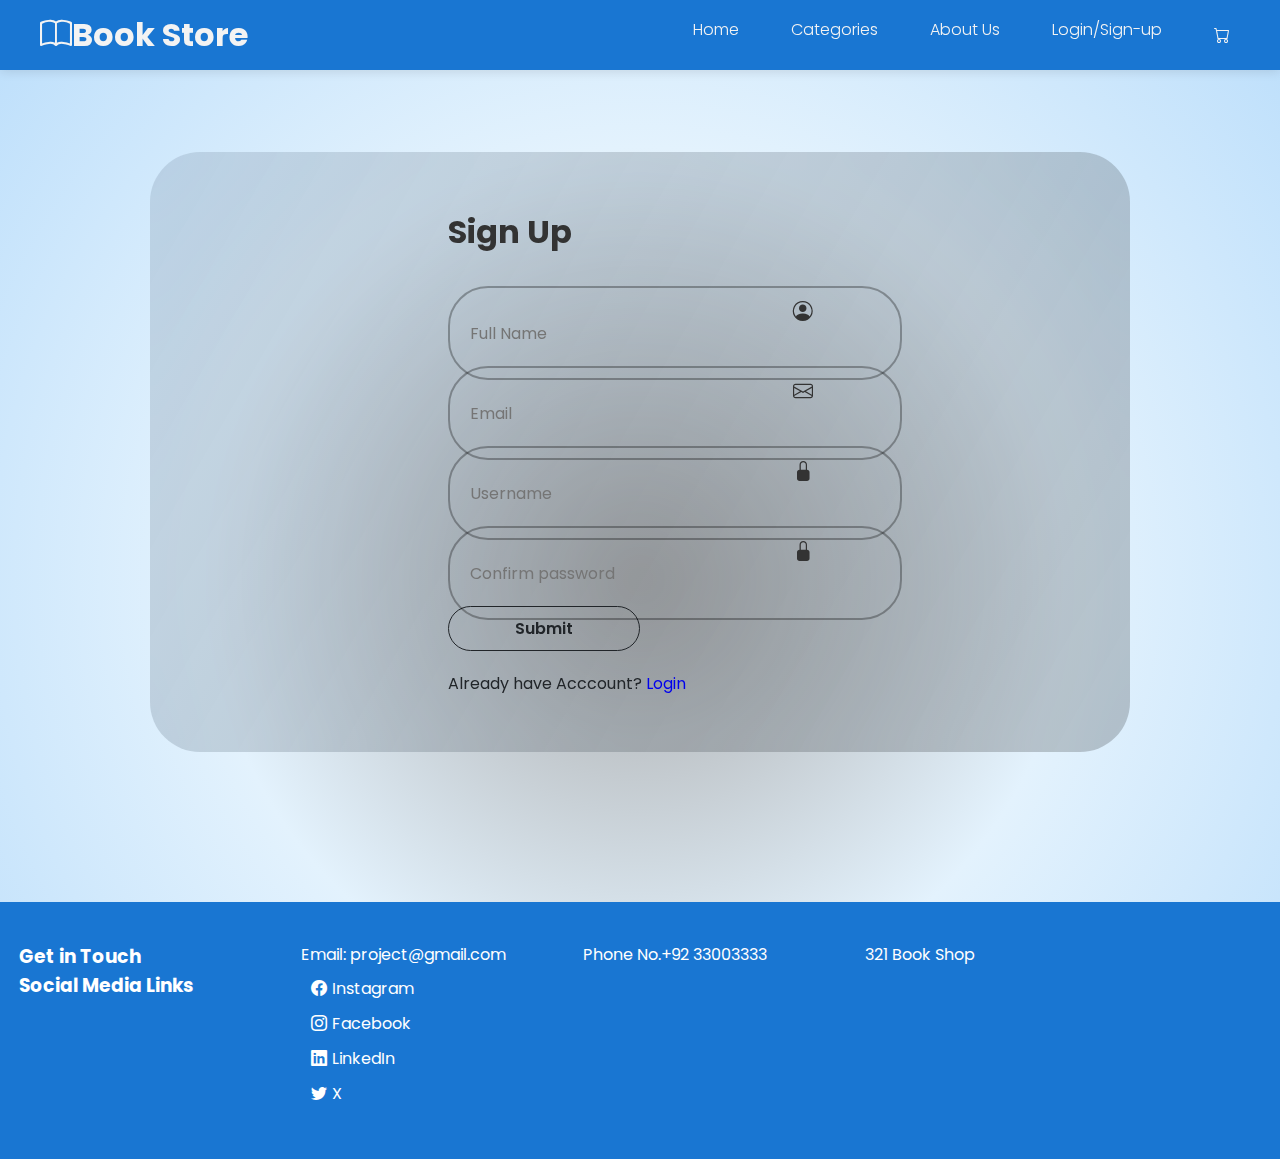
<file: IICT  Project/signup.html>
<!DOCTYPE html>
<html lang="en">
<head>
    <meta charset="UTF-8">
    <link href="https://cdn.jsdelivr.net/npm/bootstrap@5.0.2/dist/css/bootstrap.min.css" rel="stylesheet" integrity="sha384-EVSTQN3/azprG1Anm3QDgpJLIm9Nao0Yz1ztcQTwFspd3yD65VohhpuuCOmLASjC" crossorigin="anonymous">
    <meta name="viewport" content="width=device-width, initial-scale=1.0">
    <link rel="stylesheet" href="./css/style.css">
    <link rel="stylesheet" href="https://cdn.jsdelivr.net/npm/bootstrap-icons@1.11.3/font/bootstrap-icons.min.css">
    <title>Sign Up</title>
</head>
<body>
    <header>
        <div class="header-cotn">
            <a href="index.html">
                
                <h1> <i class="bi bi-book"></i>Book Store</h1>
            </a>
        
        <nav>
            <ul>
                <li><a href="index.html">Home</a></li>
                <li><a href="categories.html">Categories</a></li>
                <li><a href="about.html">About Us</a></li>
                <li><a href="login.html">Login/Sign-up</a></li>
                <a href="addtocart.html"><i class="bi bi-cart"></i></a>
            </ul>
        </nav>
    </div>
    </header>
    <hr>
    <section class="Login-page">
   <div class="wrapper">
    <form action="index.html">
        <h1>Sign Up</h1>
        <div class="input-box">
            <input type="text" placeholder="Full Name" required>
            <i class="bi bi-person-circle"></i>
        </div>
        <div class="input-box">
            <input type="email" placeholder="Email" required>
            <i class="bi bi-envelope"></i>
        </div>
        <div class="input-box">
            <input type="text" placeholder="Username" required>
            <i class="bi bi-lock-fill"></i>
        </div>
        <div class="input-box">
            <input type="password" placeholder="Confirm password" required>
            <i class="bi bi-lock-fill"></i>
        </div>
        
        <button class="btn" type="submit">Submit</button>
        <div class="noaccount">
            <p>Already have Acccount?
            <a href="login.html">Login</a></p>
        </div>
    </form>
   </div>
</section>


<footer>
    <div class="footer">
        <div class="details">
            <h3>Get in Touch</h3>
            <p>Email: project@gmail.com</p>
            <p>Phone No.+92 33003333</p>
            <p>321 Book Shop</p>
        </div>
        <div class="details">
            <h3>
                Social Media Links
            </h3>
            <div class="social">
                 <p><i class="bi bi-facebook"></i><a href="#">Instagram</a></p>
            <p><i class="bi bi-instagram"></i><a href="#">Facebook</a></p>
            <p><i class="bi bi-linkedin"></i><a href="#">LinkedIn</a></p>
            <p><i class="bi bi-twitter"></i>X</p>
        </div>
        
   
</footer>




    <script src="https://cdn.jsdelivr.net/npm/@popperjs/core@2.9.2/dist/umd/popper.min.js" integrity="sha384-IQsoLXl5PILFhosVNubq5LC7Qb9DXgDA9i+tQ8Zj3iwWAwPtgFTxbJ8NT4GN1R8p" crossorigin="anonymous"></script>
<script src="https://cdn.jsdelivr.net/npm/bootstrap@5.0.2/dist/js/bootstrap.min.js" integrity="sha384-cVKIPhGWiC2Al4u+LWgxfKTRIcfu0JTxR+EQDz/bgldoEyl4H0zUF0QKbrJ0EcQF" crossorigin="anonymous"></script>
</body>
</html>
</file>
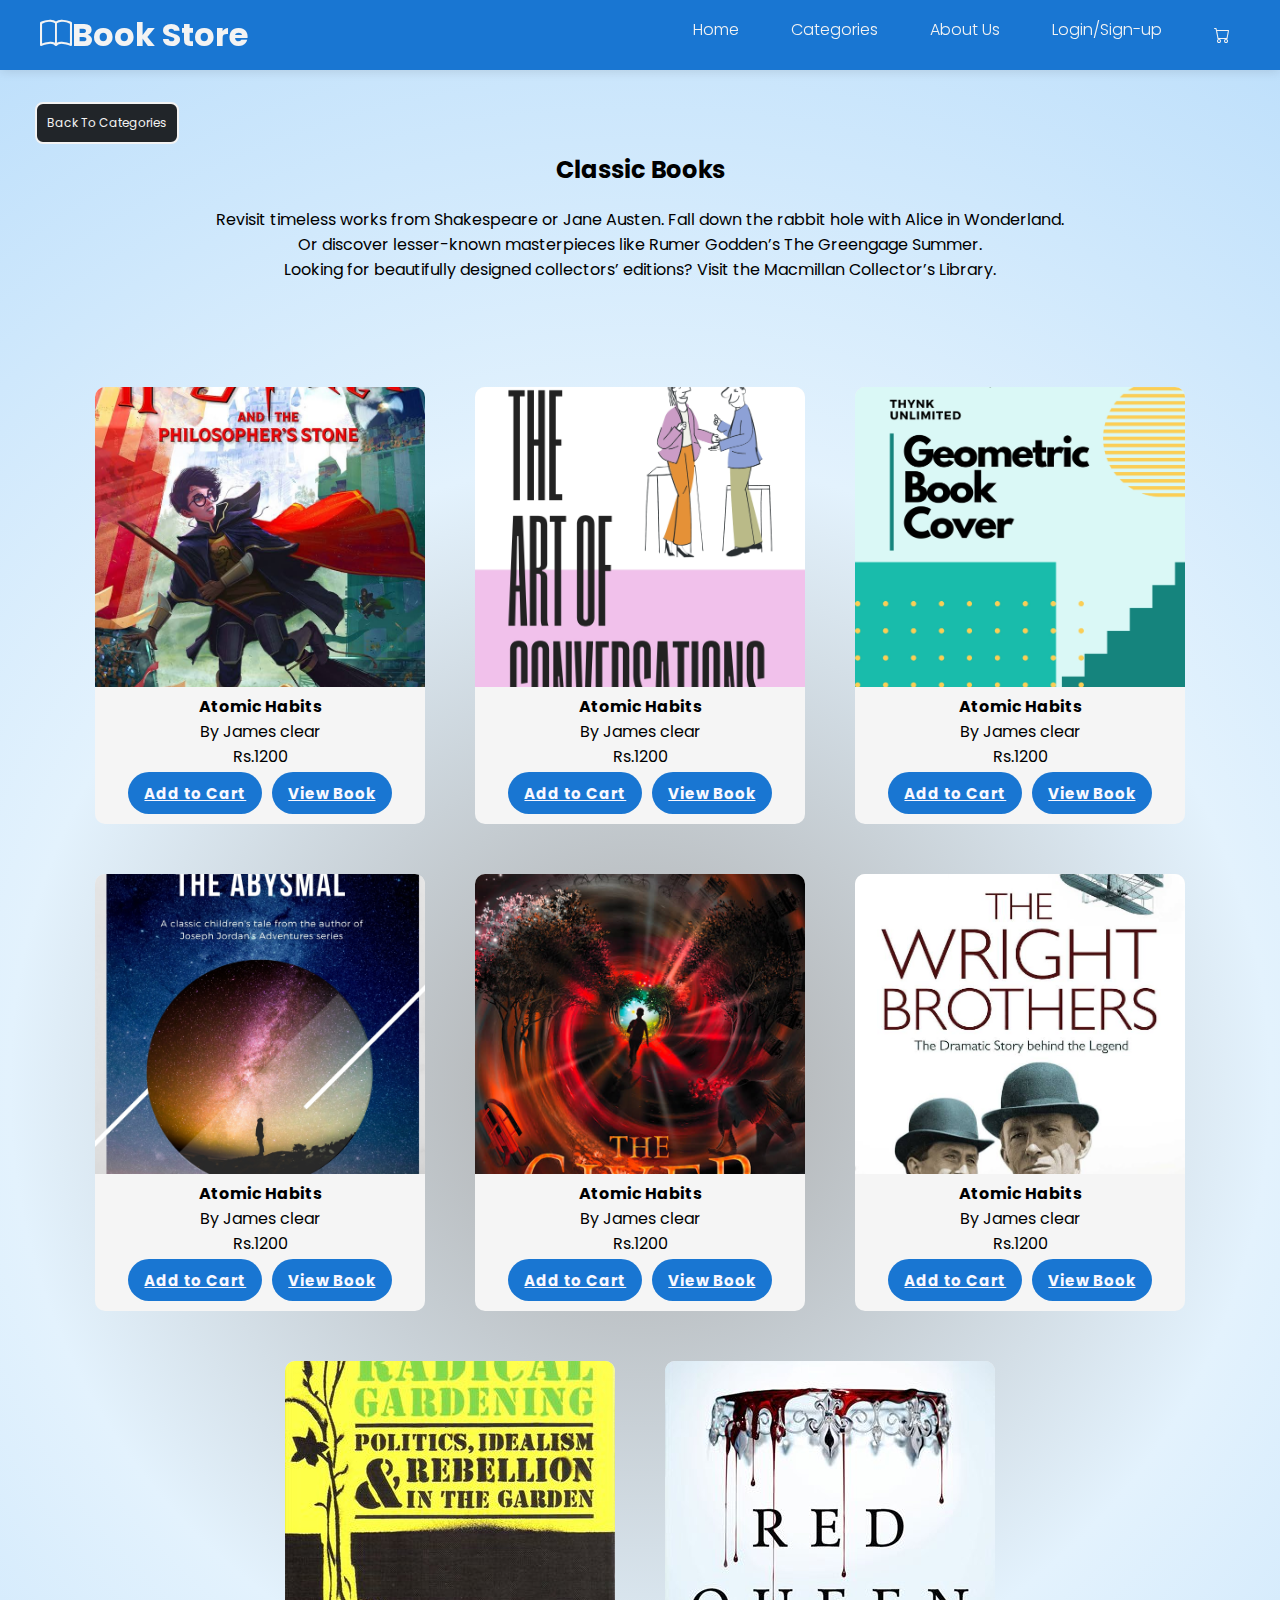
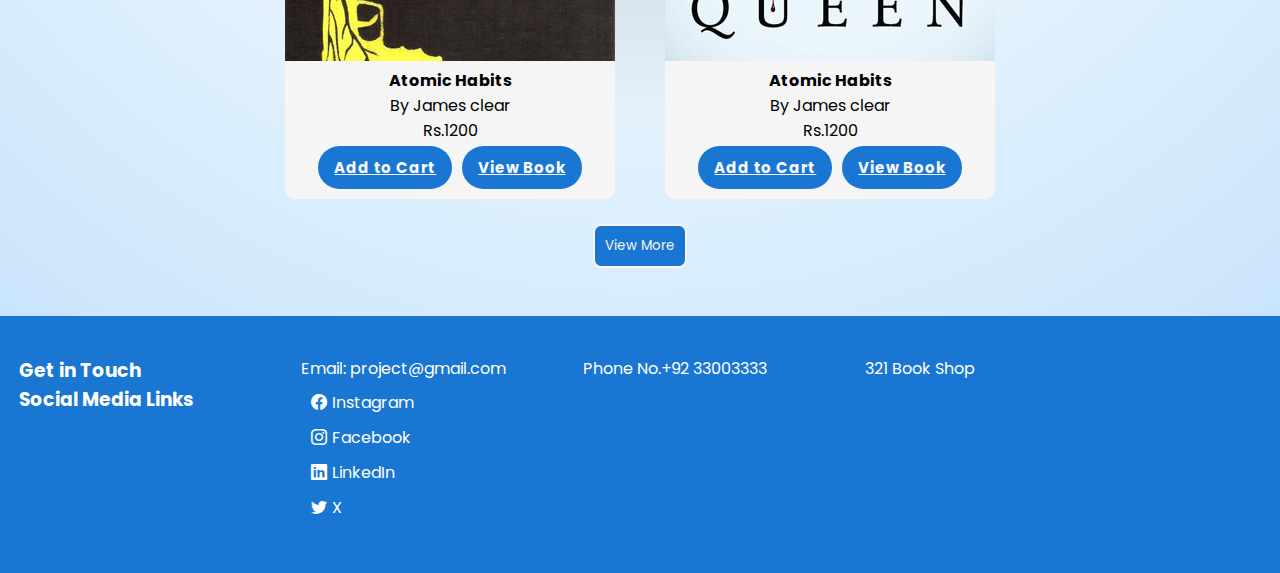
<file: IICT  Project/sub-page/classic.html>
<!DOCTYPE html>
<html lang="en">
<head>
    <meta charset="UTF-8">
    <link href="https://cdn.jsdelivr.net/npm/bootstrap@5.0.2/dist/css/bootstrap.min.css" rel="stylesheet" integrity="sha384-EVSTQN3/azprG1Anm3QDgpJLIm9Nao0Yz1ztcQTwFspd3yD65VohhpuuCOmLASjC" crossorigin="anonymous">
    <meta name="viewport" content="width=device-width, initial-scale=1.0">
    <link rel="stylesheet" href="../css/style.css">
    <link rel="stylesheet" href="https://cdn.jsdelivr.net/npm/bootstrap-icons@1.11.3/font/bootstrap-icons.min.css">
    <title>Classic</title>
</head>
<body>
   
    <header>
        <div class="header-cotn">
            <a href="../index.html">
                
                <h1> <i class="bi bi-book"></i>Book Store</h1>
            </a>
        
        <nav>
            <ul>
                <li><a href="../index.html">Home</a></li>
                <li><a href="../categories.html">Categories</a></li>
                <li><a href="../about.html">About Us</a></li>
                <li><a href="../login.html">Login/Sign-up</a></li>
                <a href="../addtocart.html"><i class="bi bi-cart"></i></a>

            </ul>
        </nav>
    </div>
    </header>
    <hr>
    <Section class="featured">
        <a href="../categories.html">
        <button class="back " type="reset" >Back To Categories</button></a>
        <h2>Classic Books</h2>
        <div class="description">
        <p>Revisit timeless works from Shakespeare or Jane Austen. Fall down the rabbit hole with Alice in Wonderland.<br> Or discover lesser-known masterpieces like Rumer Godden’s The Greengage Summer.<br> Looking for beautifully designed collectors’ editions? Visit the Macmillan Collector’s Library.</p>
        </div>
      
        <div class="grid">
        
        <div class="book-card">
            <img src="../css/book10.jpg">
            <div class="book-info">
                <h4>Atomic Habits</h4>
                <p>
                    By James clear<br>
                    Rs.1200
                </p>
                <a href="../addtocart.html" class="btn  ">Add to Cart</a>
                <a href="./bookdetail.html" class="btn  ">View Book</a>
                
            </div>
        </div>
        <div class="book-card">
            <img src="../css/book2.jpg">
            <div class="book-info">
                <h4>Atomic Habits</h4>
                <p>
                    By James clear<br>
                    Rs.1200
                </p>
                <a href="../addtocart.html" class="btn  ">Add to Cart</a>
                <a href="../bookdetail.html" class="btn  ">View Book</a>
            </div>
        </div>
        <div class="book-card">
            <img src="../css/book3.jpg">
            <div class="book-info">
                <h4>Atomic Habits</h4>
                <p>
                    By James clear<br>
                    Rs.1200
                </p>
                <a href="../addtocart.html"class="btn  ">Add to Cart</a>
                <a href="../bookdetail.html" class="btn  ">View Book</a>
            </div>
        </div>
        <div class="book-card">
            <img src="../css/book4.jpg">
            <div class="book-info">
                <h4>Atomic Habits</h4>
                <p>By James clear<br>
                Rs.1200</p>
                <a href="../addtocart.html" class="btn  ">Add to Cart</a>
                <a href="../bookdetail.html" class="btn  ">View Book</a>
            </div>
        </div>
        <div class="book-card">
            <img src="../css/book5.jpg">
            <div class="book-info">
                <h4>Atomic Habits</h4>
                <p>By James clear<br>
                Rs.1200</p>
                <a href="../addtocart.html" class="btn  ">Add to Cart</a>
                <a href="../bookdetail.html" class="btn  ">View Book</a>
            </div>
        </div>
        <div class="book-card">
            <img src="../css/book6.jpg">
            <div class="book-info">
                <h4>Atomic Habits</h4>
                <p>By James clear<br>
                Rs.1200</p>
                <a href="../addtocart.html" class="btn  ">Add to Cart</a>
                <a href="../bookdetail.html" class="btn  ">View Book</a>
            </div>
        </div>
        <div class="book-card">
            <img src="../css/book7.jpg">
            <div class="book-info">
                <h4>Atomic Habits</h4>
                <p>By James clear<br>
                Rs.1200</p>
                <a href="../addtocart.html" class="btn  ">Add to Cart</a>
                <a href="../bookdetail.html" class="btn  ">View Book</a>
            </div>
        </div>
        <div class="book-card">
            <img src="../css/book8.jpg">
            <div class="book-info">
                <h4>Atomic Habits</h4>
                <p>By James clear<br>
                Rs.1200</p>
                <a href="../addtocart.html" class="btn  ">Add to Cart</a>
                <a href="../bookdetail.html" class="btn  ">View Book</a>
            </div>
        </div>
       
    </div>
    <button class="btn" id="viewbtn">View More</button> 
    
    </Section>



    <footer>
        <div class="footer">
            <div class="details">
                <h3>Get in Touch</h3>
                <p>Email: project@gmail.com</p>
                <p>Phone No.+92 33003333</p>
                <p>321 Book Shop</p>
            </div>
            <div class="details">
                <h3>
                    Social Media Links
                </h3>
                <div class="social">
                     <p><i class="bi bi-facebook"></i><a href="#">Instagram</a></p>
                <p><i class="bi bi-instagram"></i><a href="#">Facebook</a></p>
                <p><i class="bi bi-linkedin"></i><a href="#">LinkedIn</a></p>
                <p><i class="bi bi-twitter"></i>X</p>
            </div>
            
       
    </footer>




    <script src="https://cdn.jsdelivr.net/npm/@popperjs/core@2.9.2/dist/umd/popper.min.js" integrity="sha384-IQsoLXl5PILFhosVNubq5LC7Qb9DXgDA9i+tQ8Zj3iwWAwPtgFTxbJ8NT4GN1R8p" crossorigin="anonymous"></script>
<script src="https://cdn.jsdelivr.net/npm/bootstrap@5.0.2/dist/js/bootstrap.min.js" integrity="sha384-cVKIPhGWiC2Al4u+LWgxfKTRIcfu0JTxR+EQDz/bgldoEyl4H0zUF0QKbrJ0EcQF" crossorigin="anonymous"></script>
</body>
</html>
</file>
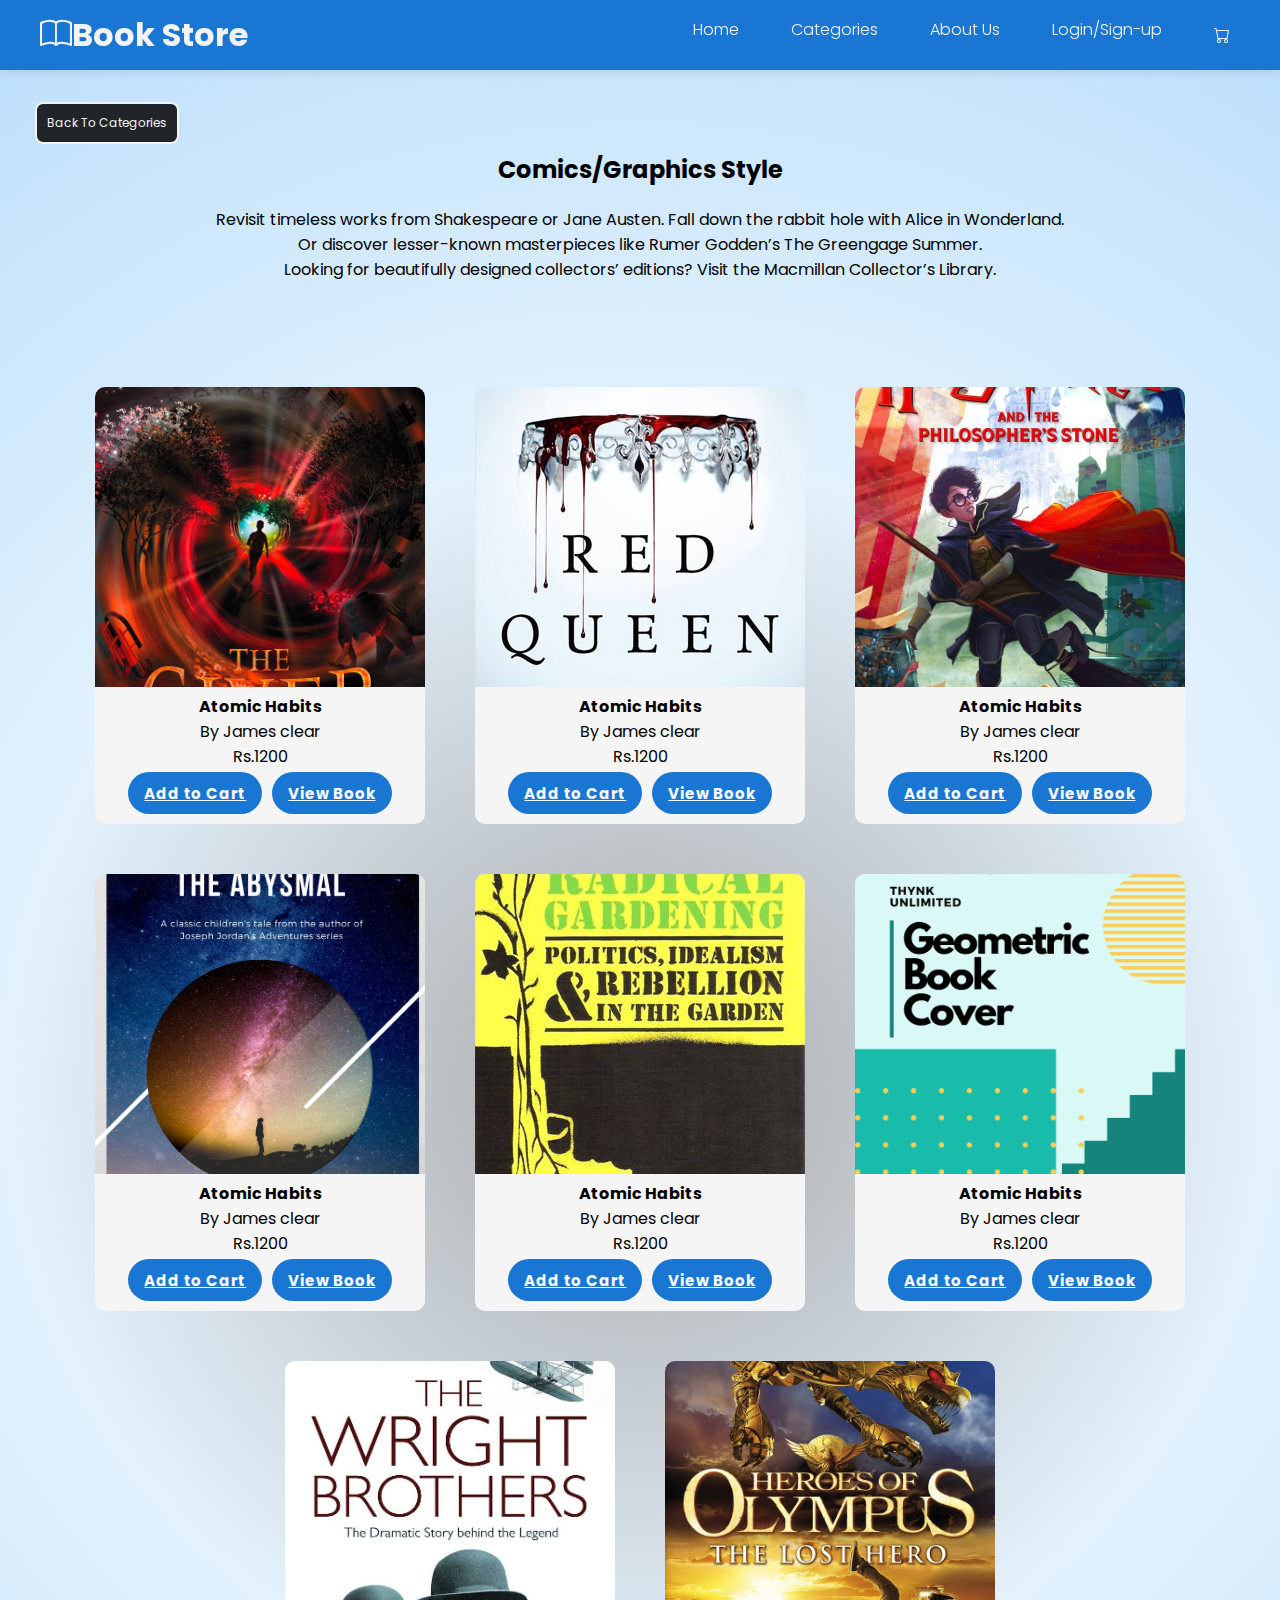
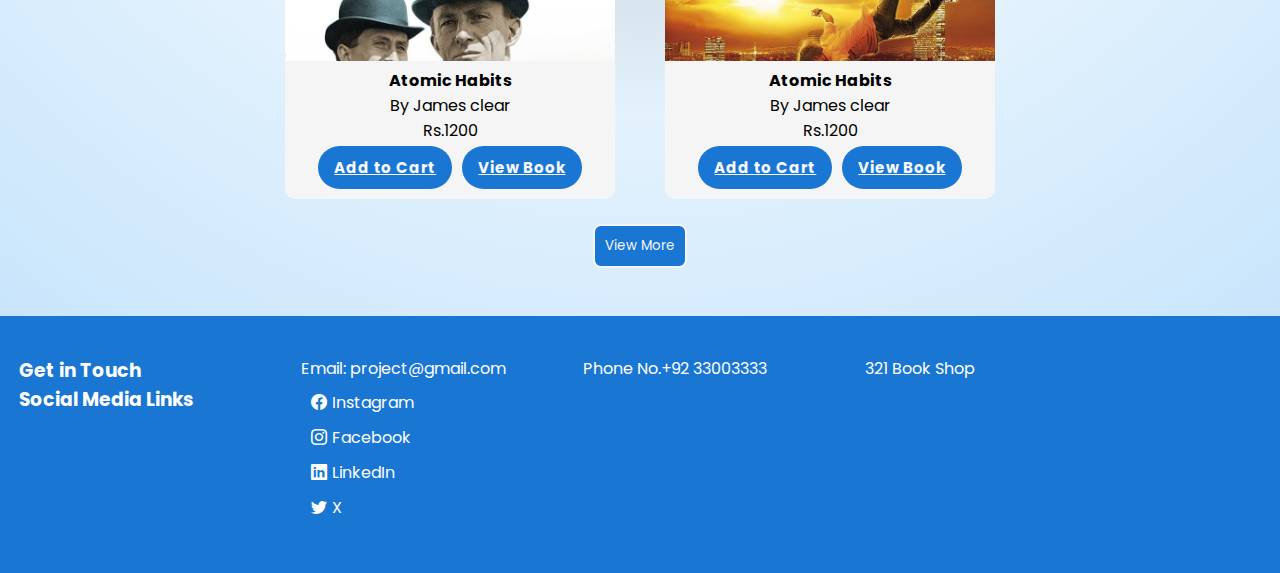
<file: IICT  Project/sub-page/comics.html>
<!DOCTYPE html>
<html lang="en">
<head>
    <meta charset="UTF-8">
    <link href="https://cdn.jsdelivr.net/npm/bootstrap@5.0.2/dist/css/bootstrap.min.css" rel="stylesheet" integrity="sha384-EVSTQN3/azprG1Anm3QDgpJLIm9Nao0Yz1ztcQTwFspd3yD65VohhpuuCOmLASjC" crossorigin="anonymous">
    <meta name="viewport" content="width=device-width, initial-scale=1.0">
    <link rel="stylesheet" href="../css/style.css">
    <link rel="stylesheet" href="https://cdn.jsdelivr.net/npm/bootstrap-icons@1.11.3/font/bootstrap-icons.min.css">
    <title>Comics</title>
</head>
<body>
   
    <header>
        <div class="header-cotn">
            <a href="../index.html">
                
                <h1> <i class="bi bi-book"></i>Book Store</h1>
            </a>
        
        <nav>
            <ul>
                <li><a href="../index.html">Home</a></li>
                <li><a href="../categories.html">Categories</a></li>
                <li><a href="../about.html">About Us</a></li>
                <li><a href="../login.html">Login/Sign-up</a></li>
                <a href="../addtocart.html"><i class="bi bi-cart"></i></a>
            </ul>
        </nav>
    </div>
    </header>
    <hr>
    <Section class="featured">
        <a href="../categories.html">
            <button class="back " type="reset" >Back To Categories</button></a>
        <h2>Comics/Graphics Style</h2>
        <div class="description">
        <p>Revisit timeless works from Shakespeare or Jane Austen. Fall down the rabbit hole with Alice in Wonderland.<br> Or discover lesser-known masterpieces like Rumer Godden’s The Greengage Summer.<br> Looking for beautifully designed collectors’ editions? Visit the Macmillan Collector’s Library.</p>
        </div>

        <div class="grid">
        
        <div class="book-card">
            <img src="../css/book5.jpg">
            <div class="book-info">
                <h4>Atomic Habits</h4>
                <p>
                    By James clear<br>
                    Rs.1200
                </p>
                <a href="../addtocart.html" class="btn  ">Add to Cart</a>
                <a href="../bookdetail.html" class="btn  ">View Book</a>
                
            </div>
        </div>
        <div class="book-card">
            <img src="../css/book8.jpg">
            <div class="book-info">
                <h4>Atomic Habits</h4>
                <p>
                    By James clear<br>
                    Rs.1200
                </p>
                <a href="../addtocart.html" class="btn  ">Add to Cart</a>
                <a href="../bookdetail.html" class="btn  ">View Book</a>
            </div>
        </div>
        <div class="book-card">
            <img src="../css/book10.jpg">
            <div class="book-info">
                <h4>Atomic Habits</h4>
                <p>
                    By James clear<br>
                    Rs.1200
                </p>
                <a href="../addtocart.html" class="btn  ">Add to Cart</a>
                <a href="../bookdetail.html" class="btn  ">View Book</a>
            </div>
        </div>
        <div class="book-card">
            <img src="../css/book4.jpg">
            <div class="book-info">
                <h4>Atomic Habits</h4>
                <p>By James clear<br>
                Rs.1200</p>
                <a href="../addtocart.html" class="btn  ">Add to Cart</a>
                <a href="../bookdetail.html" class="btn  ">View Book</a>
            </div>
        </div>
        <div class="book-card">
            <img src="../css/book7.jpg">
            <div class="book-info">
                <h4>Atomic Habits</h4>
                <p>By James clear<br>
                Rs.1200</p>
                <a href="../addtocart.html" class="btn  ">Add to Cart</a>
                <a href="../bookdetail.html" class="btn  ">View Book</a>
            </div>
        </div>
        <div class="book-card">
            <img src="../css/book3.jpg">
            <div class="book-info">
                <h4>Atomic Habits</h4>
                <p>By James clear<br>
                Rs.1200</p>
                <a href="../addtocart.html" class="btn  ">Add to Cart</a>
                <a href="../bookdetail.html" class="btn  ">View Book</a>
            </div>
        </div>
        <div class="book-card">
            <img src="../css/book6.jpg">
            <div class="book-info">
                <h4>Atomic Habits</h4>
                <p>By James clear<br>
                Rs.1200</p>
                <a href="../addtocart.html" class="btn  ">Add to Cart</a>
                <a href="../bookdetail.html" class="btn  ">View Book</a>
            </div>
        </div>
        <div class="book-card">
            <img src="../css/book11.jpg">
            <div class="book-info">
                <h4>Atomic Habits</h4>
                <p>By James clear<br>
                Rs.1200</p>
                <a href="../addtocart.html" class="btn  ">Add to Cart</a>
                <a href="../bookdetail.html" class="btn  ">View Book</a>
            </div>
        </div>
       
    </div>
    <button class="btn" id="viewbtn">View More</button> 
    </Section>




    <footer>
        <div class="footer">
            <div class="details">
                <h3>Get in Touch</h3>
                <p>Email: project@gmail.com</p>
                <p>Phone No.+92 33003333</p>
                <p>321 Book Shop</p>
            </div>
            <div class="details">
                <h3>
                    Social Media Links
                </h3>
                <div class="social">
                     <p><i class="bi bi-facebook"></i><a href="#">Instagram</a></p>
                <p><i class="bi bi-instagram"></i><a href="#">Facebook</a></p>
                <p><i class="bi bi-linkedin"></i><a href="#">LinkedIn</a></p>
                <p><i class="bi bi-twitter"></i>X</p>
            </div>
            
       
    </footer>




    <script src="https://cdn.jsdelivr.net/npm/@popperjs/core@2.9.2/dist/umd/popper.min.js" integrity="sha384-IQsoLXl5PILFhosVNubq5LC7Qb9DXgDA9i+tQ8Zj3iwWAwPtgFTxbJ8NT4GN1R8p" crossorigin="anonymous"></script>
<script src="https://cdn.jsdelivr.net/npm/bootstrap@5.0.2/dist/js/bootstrap.min.js" integrity="sha384-cVKIPhGWiC2Al4u+LWgxfKTRIcfu0JTxR+EQDz/bgldoEyl4H0zUF0QKbrJ0EcQF" crossorigin="anonymous"></script>
</body>
</html>
</file>
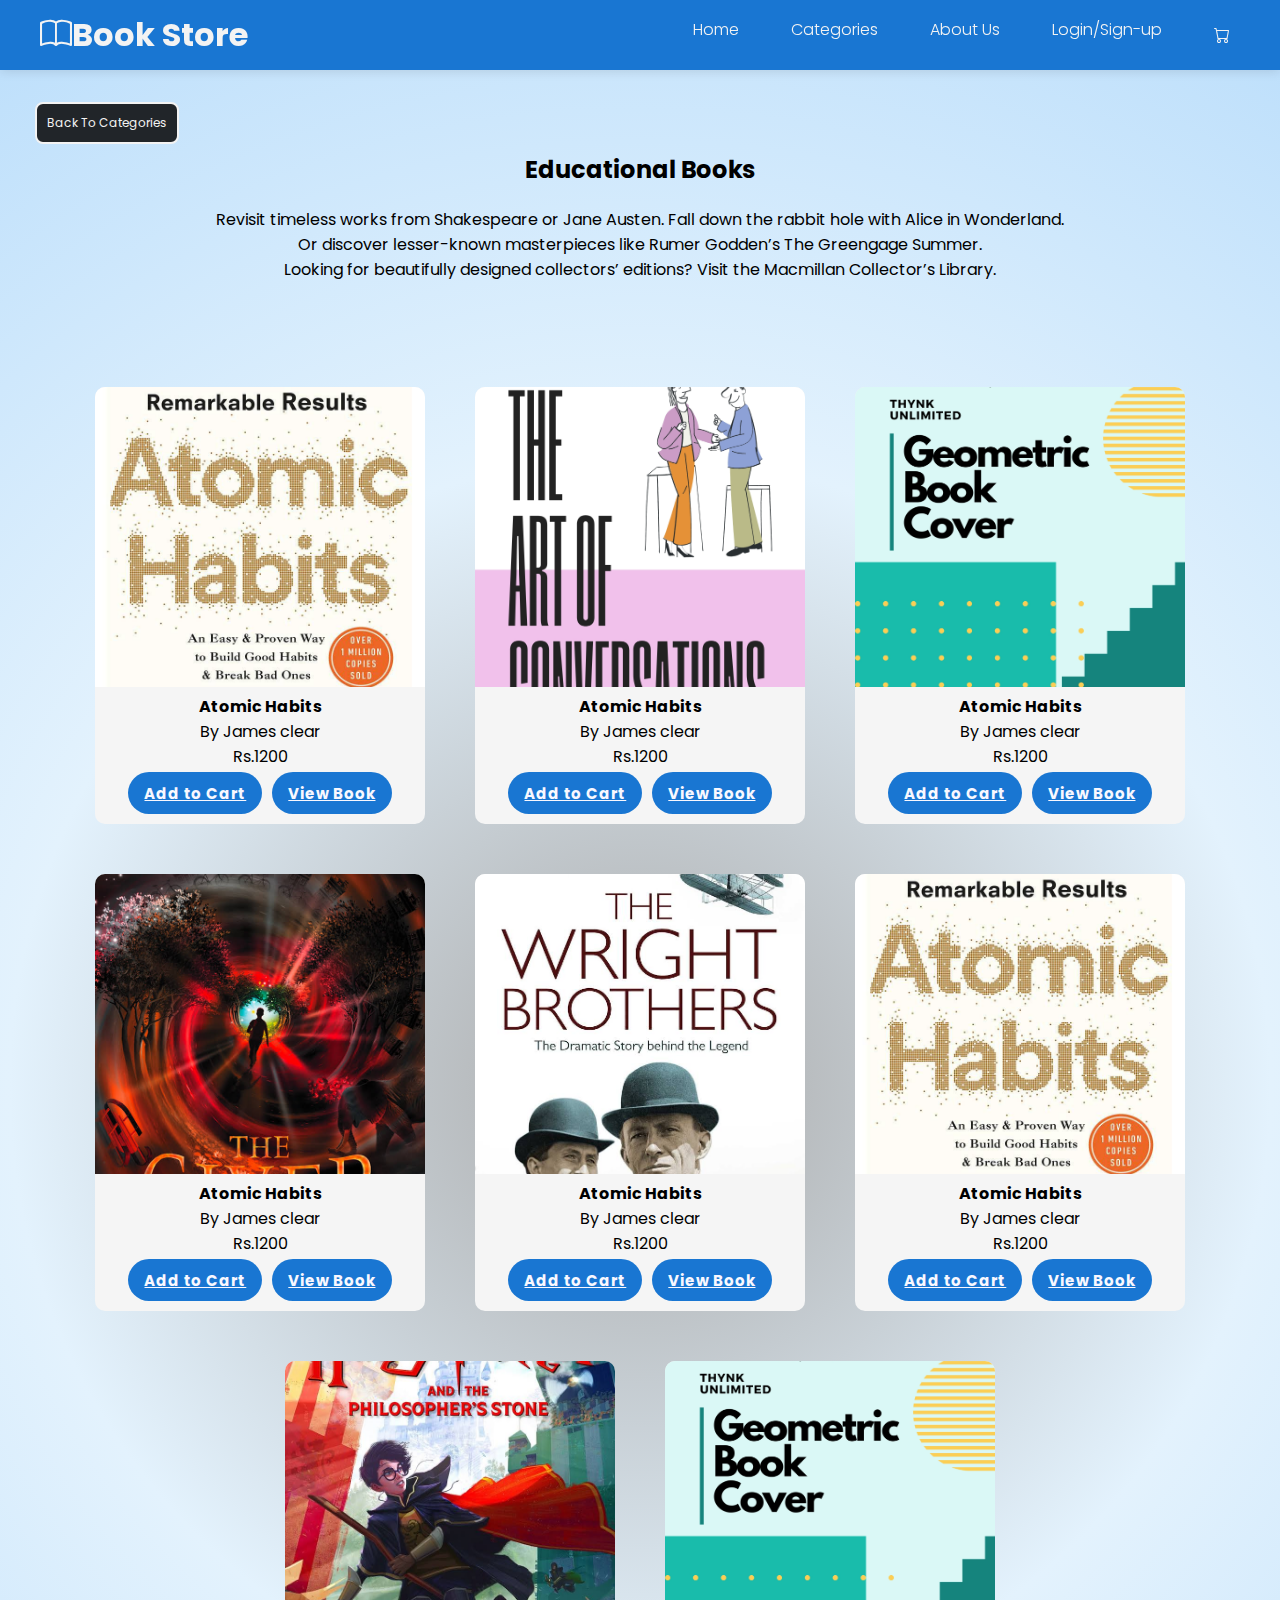
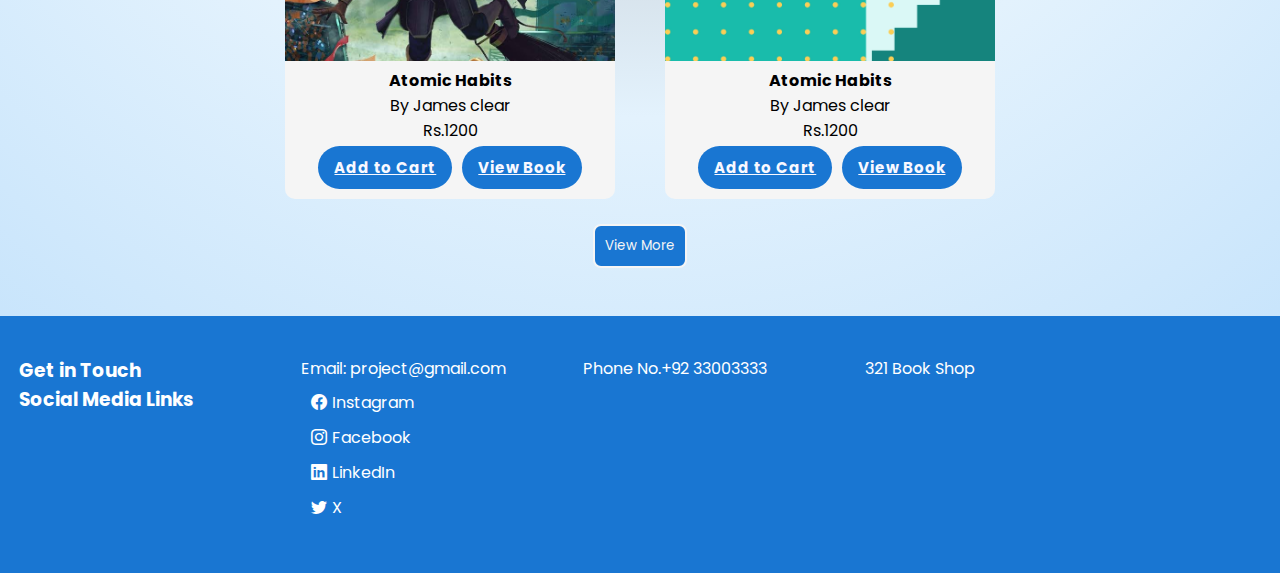
<file: IICT  Project/sub-page/Edu.html>
<!DOCTYPE html>
<html lang="en">
<head>
    <meta charset="UTF-8">
    <link href="https://cdn.jsdelivr.net/npm/bootstrap@5.0.2/dist/css/bootstrap.min.css" rel="stylesheet" integrity="sha384-EVSTQN3/azprG1Anm3QDgpJLIm9Nao0Yz1ztcQTwFspd3yD65VohhpuuCOmLASjC" crossorigin="anonymous">
    <meta name="viewport" content="width=device-width, initial-scale=1.0">
    <link rel="stylesheet" href="../css/style.css">
    <link rel="stylesheet" href="https://cdn.jsdelivr.net/npm/bootstrap-icons@1.11.3/font/bootstrap-icons.min.css">
    <title>Educational</title>
</head>
<body>
   
    <header>
        <div class="header-cotn">
            <a href="../index.html">
                
                <h1> <i class="bi bi-book"></i>Book Store</h1>
            </a>
        
        <nav>
            <ul>
                <li><a href="../index.html">Home</a></li>
                <li><a href="../categories.html">Categories</a></li>
                <li><a href="../about.html">About Us</a></li>
                <li><a href="../login.html">Login/Sign-up</a></li>
                <a href="../addtocart.html"><i class="bi bi-cart"></i></a>
            </ul>
        </nav>
    </div>
    </header>
    <hr>
    <Section class="featured">
        <a href="../categories.html">
            <button class="back " type="reset" >Back To Categories</button></a>
        <h2>Educational Books</h2>
        <div class="description">
        <p>Revisit timeless works from Shakespeare or Jane Austen. Fall down the rabbit hole with Alice in Wonderland.<br> Or discover lesser-known masterpieces like Rumer Godden’s The Greengage Summer.<br> Looking for beautifully designed collectors’ editions? Visit the Macmillan Collector’s Library.</p>
        </div>
        <div class="grid">
        
        <div class="book-card">
            <img src="../css/book1.jpg">
            <div class="book-info">
                <h4>Atomic Habits</h4>
                <p>
                    By James clear<br>
                    Rs.1200
                </p>
                <a href="../addtocart.html"class="btn  ">Add to Cart</a>
                <a href="../bookdetail.html" class="btn  ">View Book</a>
                
            </div>
        </div>
        <div class="book-card">
            <img src="../css/book2.jpg">
            <div class="book-info">
                <h4>Atomic Habits</h4>
                <p>
                    By James clear<br>
                    Rs.1200
                </p>
                <a href="../addtocart.html" class="btn  ">Add to Cart</a>
                <a href="../bookdetail.html" class="btn  ">View Book</a>
            </div>
        </div>
        <div class="book-card">
            <img src="../css/book3.jpg">
            <div class="book-info">
                <h4>Atomic Habits</h4>
                <p>
                    By James clear<br>
                    Rs.1200
                </p>
                <a href="../addtocart.html" class="btn  ">Add to Cart</a>
                <a href="../bookdetail.html" class="btn  ">View Book</a>
            </div>
        </div>
        <div class="book-card">
            <img src="../css/book5.jpg">
            <div class="book-info">
                <h4>Atomic Habits</h4>
                <p>By James clear<br>
                Rs.1200</p>
                <a href="../addtocart.html" class="btn  ">Add to Cart</a>
                <a href="../bookdetail.html" class="btn  ">View Book</a>
            </div>
        </div>
        <div class="book-card">
            <img src="../css/book6.jpg">
            <div class="book-info">
                <h4>Atomic Habits</h4>
                <p>By James clear<br>
                Rs.1200</p>
                <a href="../addtocart.html" class="btn  ">Add to Cart</a>
                <a href="../bookdetail.html" class="btn  ">View Book</a>
            </div>
        </div>
        <div class="book-card">
            <img src="../css/book1.jpg">
            <div class="book-info">
                <h4>Atomic Habits</h4>
                <p>By James clear<br>
                Rs.1200</p>
                <a href="../addtocart.html" class="btn  ">Add to Cart</a>
                <a href="../bookdetail.html" class="btn  ">View Book</a>
            </div>
        </div>
        <div class="book-card">
            <img src="../css/book10.jpg">
            <div class="book-info">
                <h4>Atomic Habits</h4>
                <p>By James clear<br>
                Rs.1200</p>
                <a href="../addtocart.html" class="btn  ">Add to Cart</a>
                <a href="../bookdetail.html" class="btn  ">View Book</a>
            </div>
        </div>
        <div class="book-card">
            <img src="../css/book3.jpg">
            <div class="book-info">
                <h4>Atomic Habits</h4>
                <p>By James clear<br>
                Rs.1200</p>
                <a href="../addtocart.html" class="btn  ">Add to Cart</a>
                <a href="../bookdetail.html" class="btn  ">View Book</a>
            </div>
        </div>
       
    </div>
    <button class="btn" id="viewbtn">View More</button> 
    </Section>




    <footer>
        <div class="footer">
            <div class="details">
                <h3>Get in Touch</h3>
                <p>Email: project@gmail.com</p>
                <p>Phone No.+92 33003333</p>
                <p>321 Book Shop</p>
            </div>
            <div class="details">
                <h3>
                    Social Media Links
                </h3>
                <div class="social">
                     <p><i class="bi bi-facebook"></i><a href="#">Instagram</a></p>
                <p><i class="bi bi-instagram"></i><a href="#">Facebook</a></p>
                <p><i class="bi bi-linkedin"></i><a href="#">LinkedIn</a></p>
                <p><i class="bi bi-twitter"></i>X</p>
            </div>
            
       
    </footer>




    <script src="https://cdn.jsdelivr.net/npm/@popperjs/core@2.9.2/dist/umd/popper.min.js" integrity="sha384-IQsoLXl5PILFhosVNubq5LC7Qb9DXgDA9i+tQ8Zj3iwWAwPtgFTxbJ8NT4GN1R8p" crossorigin="anonymous"></script>
<script src="https://cdn.jsdelivr.net/npm/bootstrap@5.0.2/dist/js/bootstrap.min.js" integrity="sha384-cVKIPhGWiC2Al4u+LWgxfKTRIcfu0JTxR+EQDz/bgldoEyl4H0zUF0QKbrJ0EcQF" crossorigin="anonymous"></script>
</body>
</html>
</file>
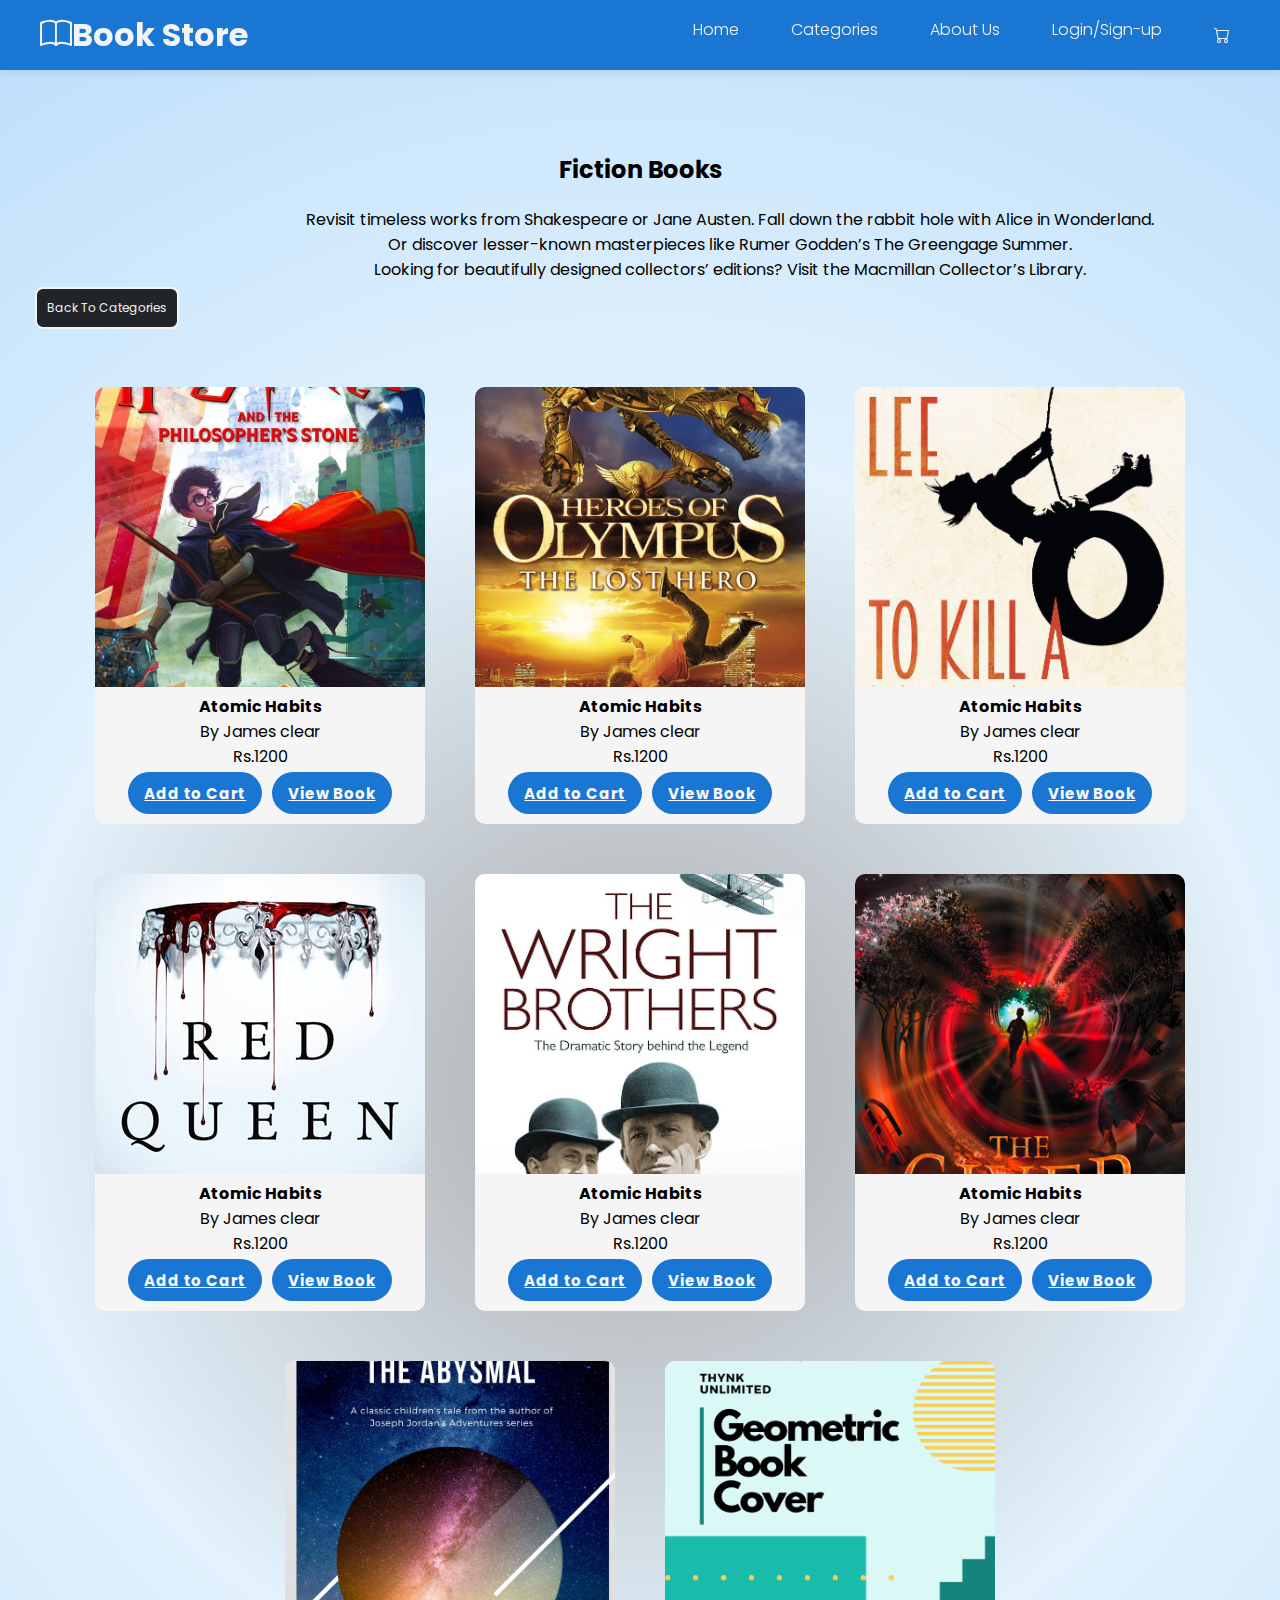
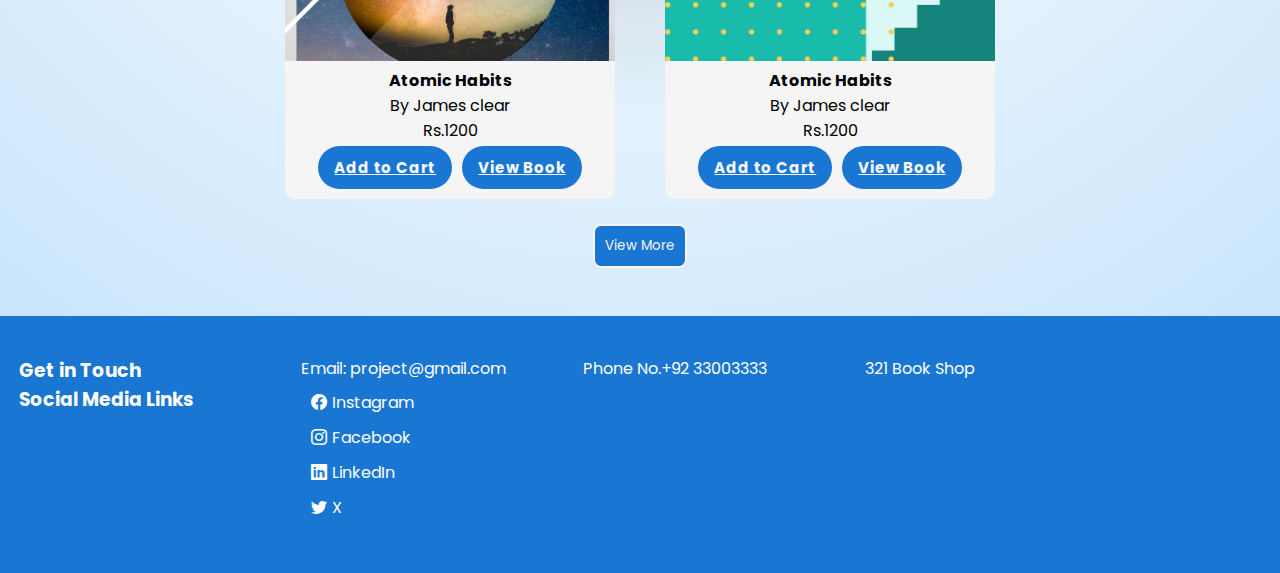
<file: IICT  Project/sub-page/Fiction.html>
<!DOCTYPE html>
<html lang="en">
<head>
    <meta charset="UTF-8">
    <link href="https://cdn.jsdelivr.net/npm/bootstrap@5.0.2/dist/css/bootstrap.min.css" rel="stylesheet" integrity="sha384-EVSTQN3/azprG1Anm3QDgpJLIm9Nao0Yz1ztcQTwFspd3yD65VohhpuuCOmLASjC" crossorigin="anonymous">
    <meta name="viewport" content="width=device-width, initial-scale=1.0">
    <link rel="stylesheet" href="../css/style.css">
    <link rel="stylesheet" href="https://cdn.jsdelivr.net/npm/bootstrap-icons@1.11.3/font/bootstrap-icons.min.css">
    <title>Fiction</title>
</head>
<body>
   
    <header>
        <div class="header-cotn">
            <a href="../index.html">
                
                <h1> <i class="bi bi-book"></i>Book Store</h1>
            </a>
        
        <nav>
            <ul>
                <li><a href="../index.html">Home</a></li>
                <li><a href="../categories.html">Categories</a></li>
                <li><a href="../about.html">About Us</a></li>
                <li><a href="../login.html">Login/Sign-up</a></li>
                <a href="../addtocart.html"><i class="bi bi-cart"></i></a>

            </ul>
        </nav>
    </div>
    </header>
    <hr>
    <Section class="featured">
        <h2>Fiction Books</h2>
        <a href="../categories.html">
            <button class="back " type="reset" >Back To Categories</button></a>
        <div class="description">
        <p>Revisit timeless works from Shakespeare or Jane Austen. Fall down the rabbit hole with Alice in Wonderland.<br> Or discover lesser-known masterpieces like Rumer Godden’s The Greengage Summer.<br> Looking for beautifully designed collectors’ editions? Visit the Macmillan Collector’s Library.</p>
        </div>
        <div class="grid">
        
        <div class="book-card">
            <img src="../css/book10.jpg">
            <div class="book-info">
                <h4>Atomic Habits</h4>
                <p>
                    By James clear<br>
                    Rs.1200
                </p>
                <a href="../addtocart.html" class="btn  ">Add to Cart</a>
                <a href="../bookdetail.html" class="btn  ">View Book</a>
                
            </div>
        </div>
        <div class="book-card">
            <img src="../css/book11.jpg">
            <div class="book-info">
                <h4>Atomic Habits</h4>
                <p>
                    By James clear<br>
                    Rs.1200
                </p>
                <a href="../addtocart.html"class="btn  ">Add to Cart</a>
                <a href="../bookdetail.html" class="btn  ">View Book</a>
            </div>
        </div>
        <div class="book-card">
            <img src="../css/book9.jpg">
            <div class="book-info">
                <h4>Atomic Habits</h4>
                <p>
                    By James clear<br>
                    Rs.1200
                </p>
                <a href="../addtocart.html" class="btn  ">Add to Cart</a>
                <a href="../bookdetail.html" class="btn  ">View Book</a>
            </div>
        </div>
        <div class="book-card">
            <img src="../css/book8.jpg">
            <div class="book-info">
                <h4>Atomic Habits</h4>
                <p>By James clear<br>
                Rs.1200</p>
                <a href="../addtocart.html" class="btn  ">Add to Cart</a>
                <a href="../bookdetail.html" class="btn  ">View Book</a>
            </div>
        </div>
        <div class="book-card">
            <img src="../css/book6.jpg">
            <div class="book-info">
                <h4>Atomic Habits</h4>
                <p>By James clear<br>
                Rs.1200</p>
                <a href="../addtocart.html" class="btn  ">Add to Cart</a>
                <a href="../bookdetail.html" class="btn  ">View Book</a>
            </div>
        </div>
        <div class="book-card">
            <img src="../css/book5.jpg">
            <div class="book-info">
                <h4>Atomic Habits</h4>
                <p>By James clear<br>
                Rs.1200</p>
                <a href="../addtocart.html" class="btn  ">Add to Cart</a>
                <a href="../bookdetail.html" class="btn  ">View Book</a>
            </div>
        </div>
        <div class="book-card">
            <img src="../css/book4.jpg">
            <div class="book-info">
                <h4>Atomic Habits</h4>
                <p>By James clear<br>
                Rs.1200</p>
                <a href="../addtocart.html" class="btn  ">Add to Cart</a>
                <a href="../bookdetail.html" class="btn  ">View Book</a>
            </div>
        </div>
        <div class="book-card">
            <img src="../css/book3.jpg">
            <div class="book-info">
                <h4>Atomic Habits</h4>
                <p>By James clear<br>
                Rs.1200</p>
                <a href="../addtocart.html" class="btn  ">Add to Cart</a>
                <a href="../bookdetail.html" class="btn  ">View Book</a>
            </div>
        </div>
       
    </div>
    <button class="btn" id="viewbtn">View More</button> 
    </Section>




    <footer>
        <div class="footer">
            <div class="details">
                <h3>Get in Touch</h3>
                <p>Email: project@gmail.com</p>
                <p>Phone No.+92 33003333</p>
                <p>321 Book Shop</p>
            </div>
            <div class="details">
                <h3>
                    Social Media Links
                </h3>
                <div class="social">
                     <p><i class="bi bi-facebook"></i><a href="#">Instagram</a></p>
                <p><i class="bi bi-instagram"></i><a href="#">Facebook</a></p>
                <p><i class="bi bi-linkedin"></i><a href="#">LinkedIn</a></p>
                <p><i class="bi bi-twitter"></i>X</p>
            </div>
            
       
    </footer>




    <script src="https://cdn.jsdelivr.net/npm/@popperjs/core@2.9.2/dist/umd/popper.min.js" integrity="sha384-IQsoLXl5PILFhosVNubq5LC7Qb9DXgDA9i+tQ8Zj3iwWAwPtgFTxbJ8NT4GN1R8p" crossorigin="anonymous"></script>
<script src="https://cdn.jsdelivr.net/npm/bootstrap@5.0.2/dist/js/bootstrap.min.js" integrity="sha384-cVKIPhGWiC2Al4u+LWgxfKTRIcfu0JTxR+EQDz/bgldoEyl4H0zUF0QKbrJ0EcQF" crossorigin="anonymous"></script>
</body>
</html>
</file>
<file: IICT  Project/css/style.css>
@import url('https://fonts.googleapis.com/css2?family=Poppins:ital,wght@0,100;0,200;0,300;0,400;0,500;0,600;0,700;0,800;0,900;1,100;1,200;1,300;1,400;1,500;1,600;1,700;1,800;1,900&display=swap');

* {
    margin: 0;
    padding: 0;
    font-family: "Poppins", sans-serif;
}

body {

    background: radial-gradient(circle, #aaa, #E3F2FD, #BBDEFB);
    background-size: cover;
}
/* CSS FOR Header*/
header {
    background: #1976D2;
    box-shadow: 0 2px 10px rgba(0, 0, 0, 0.1);
    position: fixed;
    width: 100%;
    top: 0;
    z-index: 3;
}

.header-cotn {
    max-width: 1200px;
    margin: 0 auto;
    padding: 0.7rem;
    display: flex;
    justify-content: space-between;
    align-items: center;
}

.header-cotn a {
    text-decoration: none;
    color: #f3f3f3;

}

nav ul {
    display: flex;
    flex-wrap: wrap;
    gap: 2rem;
    list-style: none;

}

nav ul {
    color: #f3f3f3;
    font-size: 20px;
    margin: auto;
}

nav a {
    text-decoration: none;
    color: #f3f3f3;
    font-size: 1rem;
    padding: 10px;
    font-weight: 300;
    border-radius: 10px;
}

nav a:hover {
    background-color: rgba(255, 255, 255, 0.1);
    backdrop-filter: blur(20px);
    transition: 0.7s;

}
/*FOR HERO SECTION*/
.hero {
    margin-top: 100px;
    display: flex;
    flex-wrap: wrap;
    text-align: left;
    justify-content: center;

}

.container {
    background-image: linear-gradient(120deg, rgba(132, 155, 177, 0.3), rgba(0, 0, 0, 0.2));
    background-color: transparent;
    width: 85%;
    max-width: 1800px;
    border-radius: 50px;
    height: 600px;
    margin-top: 50px;

    backdrop-filter: blur(20px);
    color: #333333;
    padding-top: 100px;
    padding-left: 100px;
}


.btn-link {
    color: #fff;
    text-decoration: underline;
}

.btn-link:hover {
    color: #ccc;
}
/*     About us css*/
.aboutus-box{
    justify-content: center;
    align-items: center;
    max-width: 1800px;
    display: flex;
    text-align: center;
    gap: 3rem;
    border-radius: 50px;
    height: 800px;
    background-image: linear-gradient(120deg, rgba(132, 155, 177, 0.3), rgba(0, 0, 0, 0.2));
    background-color: transparent;
    backdrop-filter: blur(20px);
    margin: 150px;
    padding: 100px;
    color: #333333;
}
.aboutus-box p{
    text-align: center;
    text-wrap: wrap;
    
    padding: 10px;
}
.aboutus-box h1{
    font-weight: 600;
    margin: 20px;
}
.aboutus-img img{
  
    height: 250px;
    border-radius: 30px;
    max-height: 300px;
    margin: 5px;
}
/*     Featured Book'sCSS*/
.featured {
    text-align: center;
}

.featured h3 {
    color: #212529;
    margin-top: 100px;
    position: relative;
    line-height: normal;
    margin-left: 140px;
    font-size: 2.5rem;
}

.grid {
    display: flex;
    margin-top: 80px;
    justify-content: center;
    flex-wrap: wrap;

}

.book-card {
    background-color: #F5F5F5;
    width: 330px;
    margin: 25px;

    border-radius: 10px;
    overflow: hidden;
    text-align: center;
    transition: 0.3s;

}

.book-card:hover {
    transform: scale(1.05);
    box-shadow: 0 0 20px #aaa;
}

.book-card img {
    width: 100%;
    height: 300px;
    object-fit: cover;
}

.book-card .btn {
    outline: none;
    cursor: pointer;
    border: none;
    padding: 0.6rem 1rem;
    margin: 3px;
    position: relative;
    display: inline-block;
    letter-spacing: 0.05rem;
    font-weight: 700;
    font-size: 15px;
    border-radius: 400px;
    overflow: hidden;
    background: #1976D2;
    color: ghostwhite;
}

.btn:hover {
    background-color: transparent;
    color: #212529;
    transition: 0.7s;
}

.inform {
    flex-grow: 1;
    color: #333333;
    font-weight: 300;
    font-size: 20px;
    padding: 1.5rem;

}

.inform h4 {
    margin-bottom: 8px;
    font-size: 27px;
}

#viewbtn {
    display: block;
    margin: auto;
    color: #F5F5F5;
    background-color: #1976D2;
    padding: 10px;
    border: 2px solid;
    border-radius: 8px;
}

#viewbtn:hover {
    background: #f3f3f3;
    color: #212529;
    border: none;
    box-shadow: 0 0 20px #aaa;

}

/*Login PAGe CSS*/
.Login-page {
    display: flex;
    justify-content: center;
    align-items: center;

    max-width: 1800px;

    border-radius: 50px;
    height: 600px;
    background-image: linear-gradient(120deg, rgba(132, 155, 177, 0.3), rgba(0, 0, 0, 0.2));
    background-color: transparent;
    backdrop-filter: blur(20px);
    margin: 150px;
    
    color: #333333;
}

.wrapper .input-box {
    width: 100%;
    height: 50px;
    margin: 30px 0;
    position: relative;
}

.input-box input {
    width: 100%;
    height: 100%;
    background: transparent;
    border: none;
    outline: none;
    border: 2px solid rgba(0, 0, 0, 0.3);
    border-radius: 40px;
    font-size: 16px;
    color: #212529;
    padding: 20px 45px 20px 20px;
}

.input-box i {
    position: absolute;
    right: 20px;
    top: 50%;
    transform: translateY(-50%);
    font-size: 20px;

}

.wrapper .btn {
    width: 50%;
    height: 45px;
    background: transparent;
    color: #212529;
    border: 1px solid #212529;
    outline: none;
    font-weight: 600;
    border-radius: 40px;
    font-size: 16px;
}

.wrapper .btn:hover {
    background: #2980b9;
    transition: 0.6s;
    
}

.forgotpass a {
    display: flex;
    font-size: 15px;
    margin: -15px 0 15px;
    text-decoration: none;
}

.forgotpass a:hover {
    text-decoration: underline;
}

.wrapper .noaccount {
    font-size: 16px;

    margin-top: 20px;
}

.noaccount p {
    color: #212529;

}

.noaccount a {
    text-decoration: none;
}

.noaccount a:hover {
    text-decoration: underline;
}

/*Book PAGe's detail */
.bookdetail-Contain {
    margin: 150px;

}

#backbutton {
    display: inline-block;
    text-decoration: none;
    color: #ffffff;
    background-color: #2980b9;
    padding: 10px 15px;
    margin-bottom: 20px;
    border-radius: 5px;
    transition: background-color 0.3s ease;
}

#backbutton:hover {
    background-color: transparent;
    color: #1976D2;
    border: 2px solid #1976D2;
}


.SectionDetail {
    display: flex;
    flex-wrap: wrap;
    gap: min(5vw, 30px);
}

.bookCover {
    flex: 0 1 min(350px, 40%);
    max-width: 100%;
    height: 400px;
    background-size: cover;
}

.inform {
    flex: 1 1 min(500px, 60%);
}

.book-title {
    font-size: 2.5rem;
    color: #2c3e50;
    margin-bottom: 0.5em;
}

.authors {
    color: #2c3e50;
    font-size: 1.2em;
    margin-bottom: 15px;
}

.cart-sec {
    display: flex;
    flex-wrap: wrap;
    align-items: center;
    gap: 20px;
    margin-bottom: 1em;
}

.prices {
    font-size: 1.8em;
    color: #212529;
    margin-right: 20px;
}

.add {
    background-color: #f3f3f3;
    color: #212529;
    padding: 10px 20px;
    border: none;
    border-radius: 5px;
    cursor: pointer;
    flex-grow: 1;
    max-width: 200px;
}

.add:hover {
    background-color: #2980b9;
}


.decrip {
    margin-bottom: 20px;
}

.grid-det {
    display: grid;
    grid-template-columns: repeat(auto-fit, minmax(250px, 1fr));
    gap: min(3vw, 20px);
}

.detail-list {
    list-style-type: none;
}



.genre-tag {
    background-color: #2980b9;
    color: white;
    padding: 5px 10px;
    border-radius: 3px;
    font-size: 0.9em;
}

.rev-section {
    margin-top: 30px;
}

.rev-grid {
    display: grid;
    grid-template-columns: repeat(auto-fit, minmax(250px, 1fr));
    gap: min(3vw, 20px);
}

.rev-card {
    background-color: #f1f2f6;
    padding: 20px;
    border-radius: 5px;
    width: 100%;
    border-left: 4px solid #2980b9;
}

.rever-profile {
    display: flex;
    align-items: center;
    margin-bottom: 10px;
}

.rever-avatar {
    width: 50px;
    height: 50px;
    border-radius: 50%;
    margin-right: 15px;
}

.rev-rating {
    color: #f1c40f;
    margin-bottom: 10px;
}

.reco-books {
    width: 100%;
}

.reco-grid {
    display: flex;
    grid-template-columns: repeat(4, 1fr);
    gap: 20px;
}

.reco-book {
    background-color: white;
    width: 330px;
    margin: 25px;

    border-radius: 10px;
    overflow: hidden;
    text-align: center;
    transition: 0.3s;
}

.reco-book:hover {
    transform: scale(1.05);
}

.reco-book img {
    max-width: 100%;
    height: auto;
}

.recommended-SectionDetail {
    padding: 15px;
    text-align: center;
}

.reco-title {
    font-weight: bold;
    margin-bottom: 5px;
}

.view-details-btn {
    display: inline-block;
    background-color: #3498db;
    color: white;
    text-decoration: none;
    padding: 8px 15px;
    border-radius: 8px;
    margin-top: 10px;
    transition: background-color 0.3s ease;
}

.view-details-btn:hover {
    background-color: transparent;
    border: 2px solid #1976D2;
}

/*Categories Page CSS*/
.Catg-Book {
    text-decoration: none;
    color: #212529;
}

.featured h2 {
    padding-top: 150px;
    justify-content: center;
    text-align: center;
}

.description {
    justify-content: center;
    text-align: center;
    display: flex;
    text-wrap: wrap;
    padding-bottom: -30px;
    padding-top: 20px;
}

.featured .back {

    display: flex;
    justify-content: center;
    color: #F5F5F5;
    background-color: #212529;
    margin-top: 100px;
    margin-left: 35px;
    padding: 10px;
    float: left;
    border: 2px solid;
    border-radius: 8px;
}

.featured .back {
    text-decoration: none;
    color: #f3f3f3;
    font-size: 12px;
    position: relative;
}

.featured .back:hover {
    background: transparent;
    color: #212529;
}
/* ADD to the Cat*/
.box {
    max-width: 1200px;
    width: 100%;
    margin: 100px;
    padding: 50px;
}

.cart-box {
    background-color: transparent;
    box-shadow: 0 4px 6px rgba(0, 0, 0, 0.1);
    border-radius: 8px;
    overflow: hidden;
}

.cart-header {
    background-color: #1976D2;
    color: #f3f3f3;
    padding: 20px;
    text-align: center;
    font-size: 1.5rem;
}

.cardproductss {
    display: flex;
    flex-direction: column;
    gap: min(3vw, 20px);
    padding: 20px;
}

.cardproducts {
    display: flex;
    align-items: center;
    border: 1px solid #2980b9;
    border-radius: 8px;
    padding: 15px;
    position: relative;
}

.cp-image {
    width: 100px;
    height: 150px;
    object-fit: cover;
    margin-right: 15px;
    border-radius: 4px;
}

.cp-details {
    flex-grow: 1;
}

.cp-title {
    font-size: clamp(1rem, 3vw, 1.2rem);
    margin-bottom: 5px;
}

.cp-price {
    color: #212529;
    font-weight: bold;
}

.cp-quantity {
    display: flex;
    align-items: center;
    margin-top: 10px;
}

.quantity-btn {
    background-color: #1976D2;
    color: #f3f3f3;
    border: none;
    width: 30px;
    height: 30px;
    cursor: pointer;
    transition: #1976D2 0.3s ease;
}

.quantity-btn:hover {
    background-color: transparent;
    color: #212529;
  
}

.quantity-input {
    width: 50px;
    text-align: center;
    margin: 0 10px;
    border: 1px solid #3498db;
}

.remove-btn {
    position: absolute;
    top: 10px;
    right: 10px;
    background-color: #2980b9;
    color: #212529;
    border: none;
    width: 30px;
    height: 30px;
    border-radius: 50%;
    cursor: pointer;
    transition: 0.3s ease;
}

.remove-btn:hover {
    background-color: transparent;
}

.cart-summary {
    display: flex;
    justify-content: space-between;
    align-items: center;
    padding: 20px;
    
    color: #212529;
}

.cart-total {
    font-size: 1rem;
    font-weight: bold;
}

.cart-actions {
    display: flex;
    flex-wrap: wrap;
    gap: 10px;
}

.cart-actions .btn {
    padding: 10px 20px;
    border: none;
    border-radius: 5px;
    cursor: pointer;
    font-size: 1rem;
    background-color: #1976D2;
    color: #f3f3f3;
}
.cart-actions .btn:hover{
    background-color: transparent;
    transition: 1s;
    border: 3px solid #3498db;
    color: #212529;
}
/* For Payment Page CSs*/
.paymentpage{
    display: flex;
    justify-content: center; 
    align-items: center;
    margin-top: 150px;
}
.payment-contain {
    background-color: white;
    border-radius: 12px;
    box-shadow: 0 4px 6px rgba(0, 0, 0, 0.1);
    width: 100%;
    max-width: 500px;
    padding: 30px;
}

.payment-banr {
    text-align: center;
    margin-bottom: 25px;
}

.payment-header h1 {
    color: #212529;
    margin-bottom: 10px;
}

.form-group {
    margin-bottom: 15px;
}

.form-group label {
    display: block;
    margin-bottom: 5px;
    color: #212529;
}

.form-group input, 
.form-group select {
    width: 100%;
    padding: 10px;
    border: 1.5px solid #ddd;
    border-radius: 6px;
    transition: #4a90e2 0.3s ease;
}

.pay-methord {
    display: flex;
    justify-content: space-between;
    margin-bottom: 15px;
}

.pay-methord label {
    display: flex;
    align-items: center;
    cursor: pointer;
}

.pay-methord input {
    margin-right: 8px;
}

.order-btn {
    width: 100%;
    padding: 12px;
    background-color: #4a90e2;
    color: white;
    border: none;
    border-radius: 6px;
    cursor: pointer;
    transition: background-color 0.3s ease;
}

.order-btn:hover {
    background-color: #357abd;
}



/*FOR footer */
footer {
    background-color: #1976D2;
    color: #ffff;
    padding: 2.5rem 1rem;
    margin-top: 3rem;
}

.details {
    max-width: 1200px;
    margin: 0 3px;
    display: grid;
    grid-template-columns: repeat(auto-fit, minmax(250px, 0fr));
    gap: 2rem;

}

.details .social {

    display: block;
    margin-bottom: 0.5rem;
    gap: 1rem;

}

.details .social p {
    padding: 5px;

}
.details .social p i{
    margin: 5px;
}
.details .social p a {
    text-decoration: none;
    font-size: 1rem;
    color: #fff;
}
</file>
